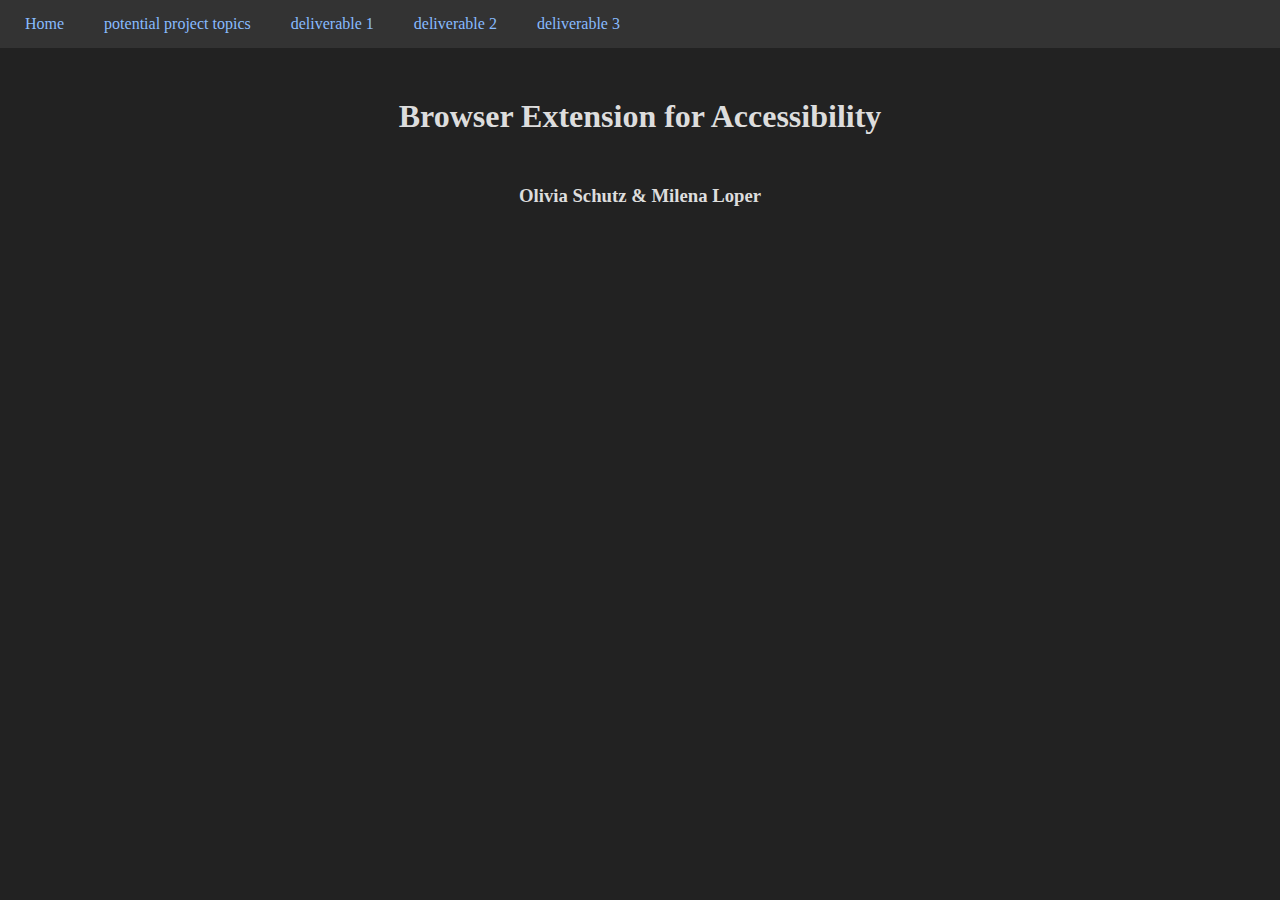
<file: index.html>
<!DOCTYPE html>
<html>
<head>
  <meta charset="UTF-8">
  <meta name="viewport" content="width=device-width, initial-scale=1.0">
  <meta http-equiv=“X-UA-Compatible” content=“ie=edge”>
  <title>HCI project</title>
  <style>
    h1, h3{
      text-align: center;
    }
  </style>
  <script>
    function show(id) {
      //shows element it is given
      document.getElementById(id).style.display = "block";
    }
    function hide(id) {
      //hides element it is given
      document.getElementById(id).style.display = "none";
    }
  </script>
  <link href="style.css" rel="stylesheet" type="text/css" media="all">
</head>
<body>
  <nav>
    <a href="index.html">Home</a>
    <a href="documents/Potential Project Topics - Group 1.pdf">potential project topics</a>
    <a href="deliverable_1.html">deliverable 1</a>
    <a href="deliverable_2.html">deliverable 2</a>
    <a href="deliverable_3.html">deliverable 3</a>
  </nav>
  <!-- <section><embed src="Potential Project Topics - Group 1.pdf" width="400px" height="550px" /></section> -->

  <h1> Browser Extension for Accessibility </h1>
  <h3> Olivia Schutz & Milena Loper </h3>
</body>
</html>
</file>
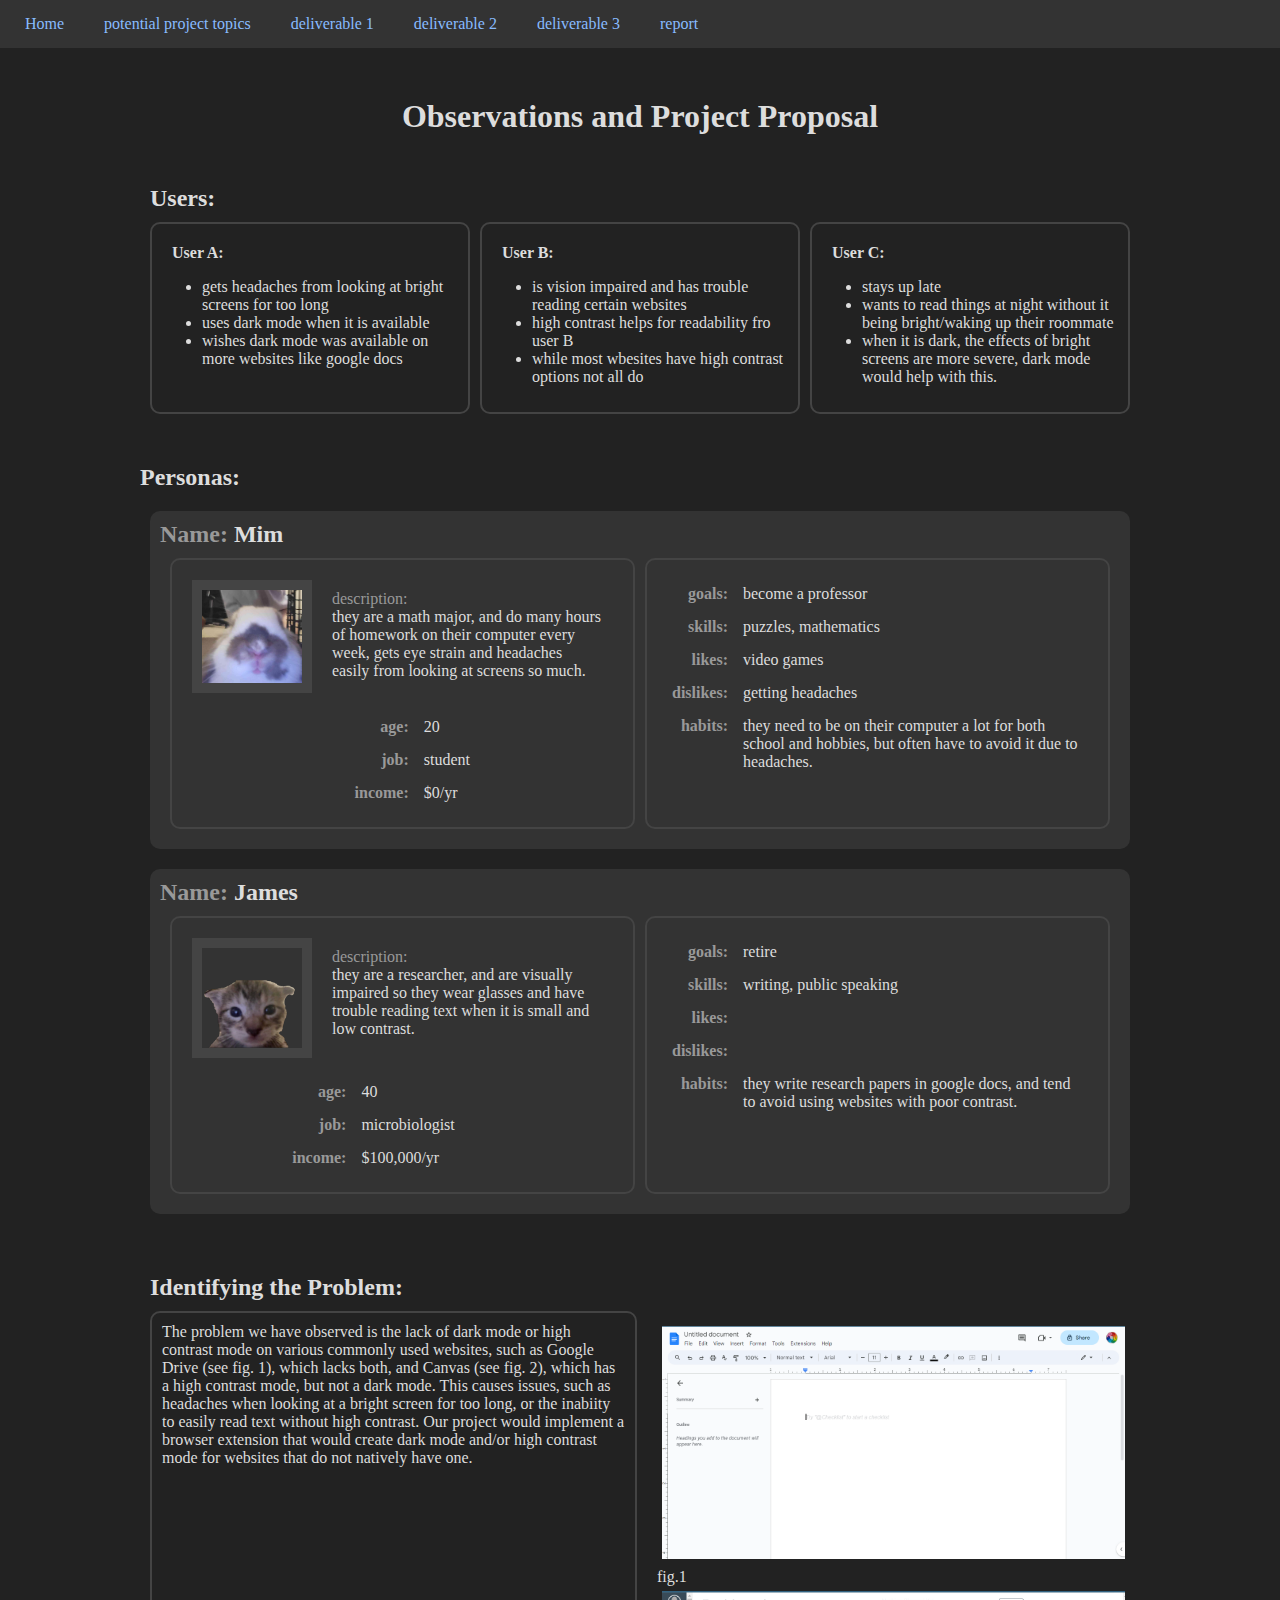
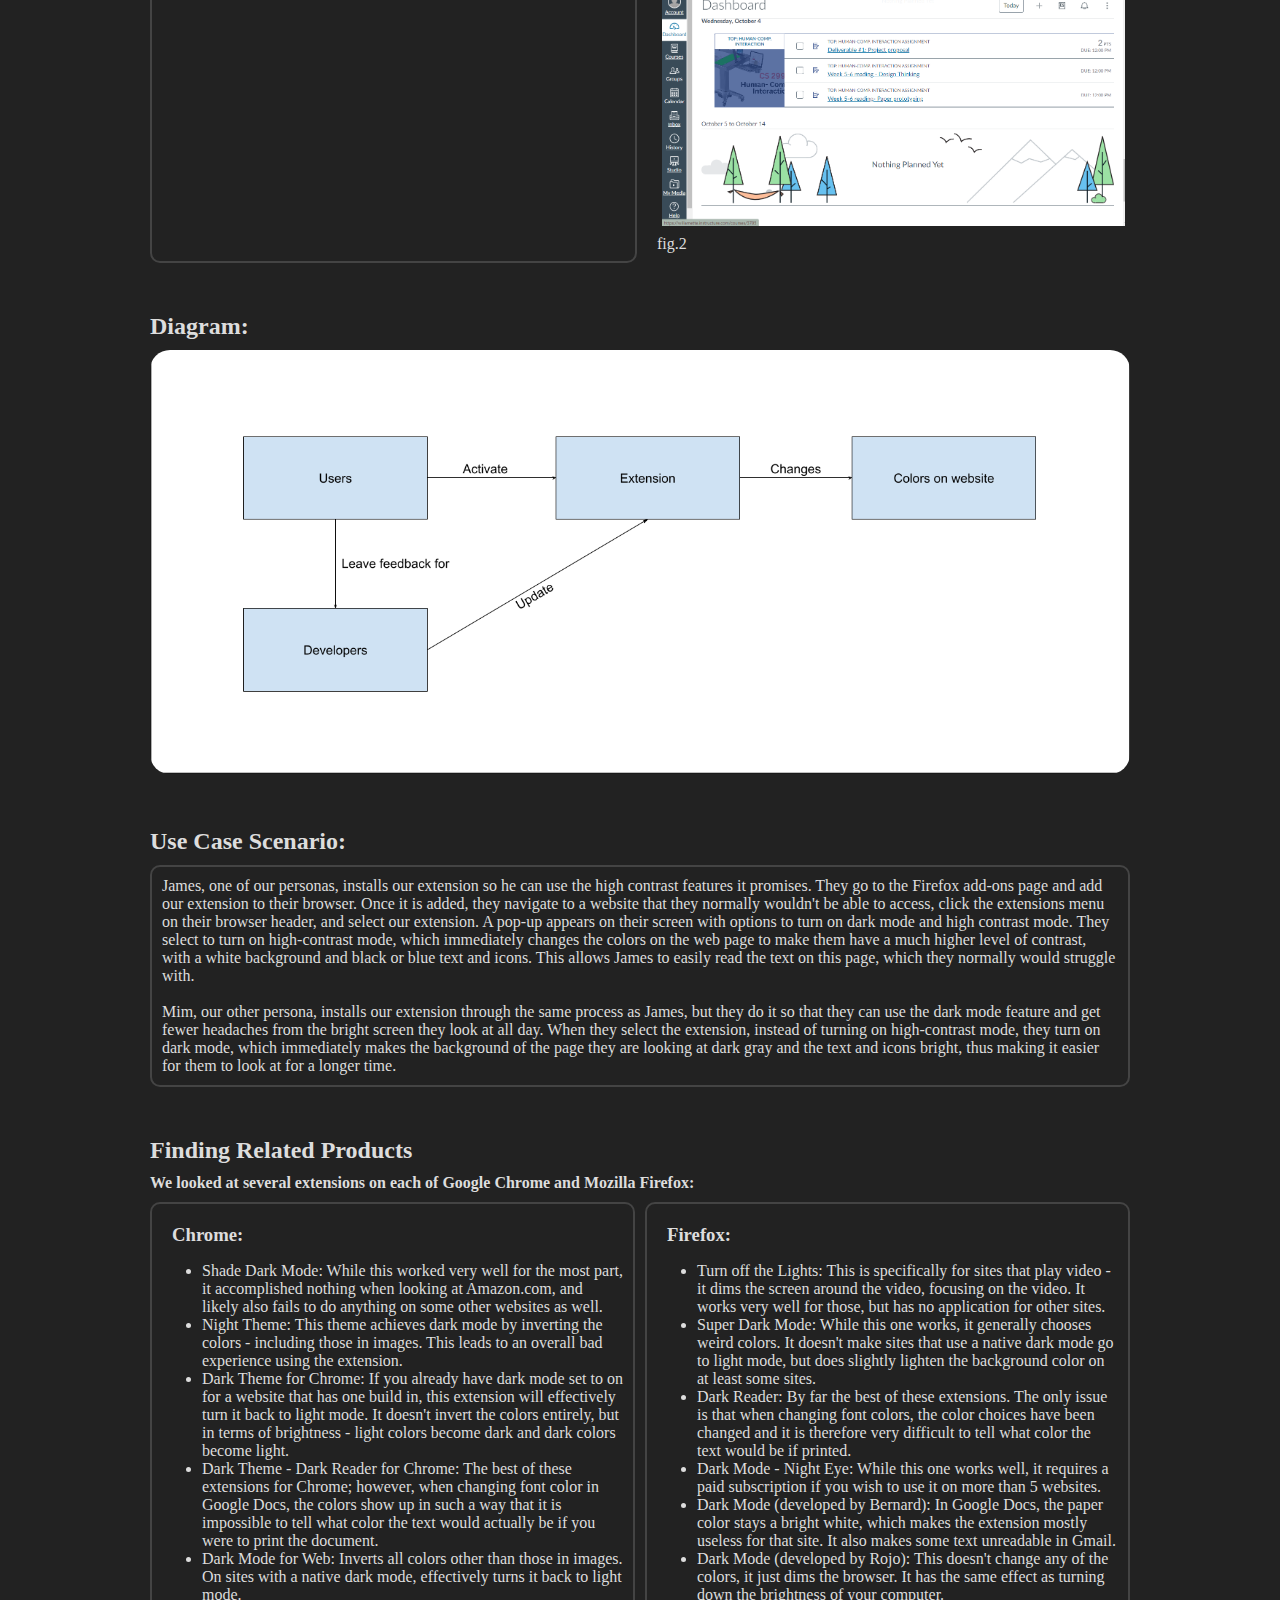
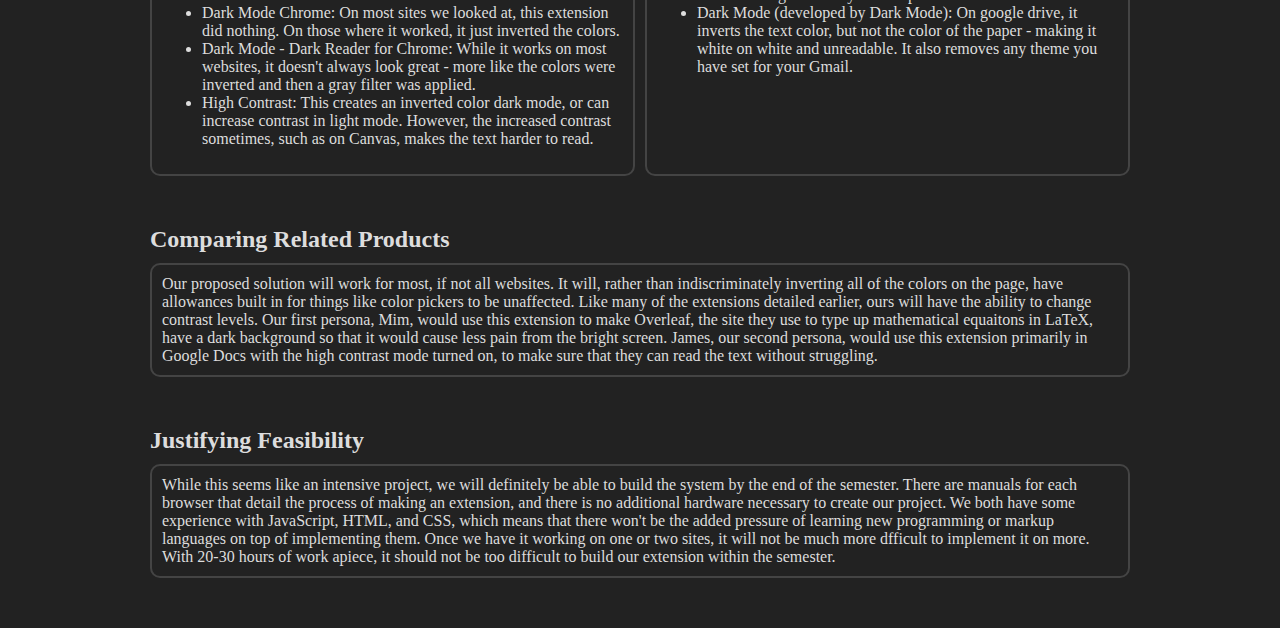
<file: deliverable_1.html>
<!DOCTYPE html>
<html>
<head>
  <meta charset="UTF-8">
  <meta name="viewport" content="width=device-width, initial-scale=1.0">
  <meta http-equiv=“X-UA-Compatible” content=“ie=edge”>
  <title>HCI project</title>
  <style>
      #Personas{
        display:flex;
        flex-direction:column;
      }#Personas h2{margin:0 0 10px 0;}
      .persona{
        background-color: var(--div);
        border-radius: 10px;
        margin:10px;
        padding:10px
      }
      .persona span{
        color:var(--txt2);
      }
      table{
        width:100%;
        border-spacing: 5px;
        padding:5px;
      }
      td{
        vertical-align: top;
        padding:5px;
      }
      td:first-child {
        font-weight: bold;
        text-align: right;
        color:var(--txt2);
      }
      td:last-child{
        background-color:var(--div2);
      }
      .portrait{
        border:10px solid var(--border);
        margin-left:auto;
        margin-right:auto;
        width:100px;
      }
      .figure{
        box-sizing: border-box;
        margin:5px;
        width:100%;
      }
  </style>
  <link href="style.css" rel="stylesheet" type="text/css" media="all">
  <script>
    function show(id) {
      //shows element it is given
      document.getElementById(id).style.display = "block";
    }
    function hide(id) {
      //hides element it is given
      document.getElementById(id).style.display = "none";
    }
  </script>
</head>
<body>
  <nav>
    <a href="index.html">Home</a>
    <a href="documents/Potential Project Topics - Group 1.pdf">potential project topics</a>
    <a href="deliverable_1.html">deliverable 1</a>
    <a href="deliverable_2.html">deliverable 2</a>
    <a href="deliverable_3.html">deliverable 3</a>
    <a href="report.html">report</a>
  </nav>
  <div id="container">
    <h1>Observations and Project Proposal</h1>
    <section id="users">
      <h2>Users:</h2>
      <div class="wrapper">
        <div>
          <h4>User A:</h4>
          <ul>
          <li>gets headaches from looking at bright screens for too long</li>
          <li>uses dark mode when it is available</li>
          <li>wishes dark mode was available on more websites like google docs</li>
          </ul>
        </div>
        <div>
          <h4>User B:</h4>
          <ul>
          <li>is vision impaired and has trouble reading certain websites</li>
          <li>high contrast helps for readability fro user B</li>
          <li>while most wbesites have high contrast options not all do</li>
          </ul>
        </div>
        <div>
          <h4>User C:</h4>
          <ul>
          <li>stays up late</li>
          <li>wants to read things at night without it being bright/waking up their roommate</li>
          <li>when it is dark, the effects of bright screens are more severe, dark mode would help with this.</li>
          </ul>
        </div>
      </div><!--wrapper-->
    </section>
    <section id="Personas">
      <h2>Personas:</h2>
      <div class="persona" id="p1">
        <h2><span>Name:</span> Mim</h2>
        <div class="wrapper">
          <div class="left">
            <div class="wrapper">
              <img class="portrait" src="images/buny.jpg">
              <div style="border:none">
                <p><span>description:</span></p>
                <p>
                  they are a math major, and do many hours of homework on their computer every week, gets eye strain and headaches easily from looking at screens so much.</td></tr>
                </p>
              </div>
            </div><!--wrapper-->
            <table>
              <tr><td>age:</td><td>20</td></tr>
              <tr><td>job:</td><td>student</td></tr>
              <tr><td>income:</td><td>$0/yr</td></tr>
            </table>
          </div><!--left-->
          <div class="right">
            <table>
              <tr><td>goals:</td><td>become a professor</td></tr>
              <tr><td>skills:</td><td>puzzles, mathematics</td></tr>
              <tr><td>likes:</td><td>video games</td></tr>
              <tr><td>dislikes:</td><td>getting headaches</td></tr>
              <tr><td>habits:</td><td>they need to be on their computer a lot for both school and hobbies, but often have to avoid it due to headaches.</td></tr>
            </table>
          </div>
        </div>
      </div><!--p1-->
      <div class="persona" id="p2">
        <h2><span>Name:</span> James</h2>
        <div class="wrapper">
          <div class="left">
            <div class="wrapper">
              <img class="portrait" src="images/kittys.png">
              <div style="border:none">
                <p><span>description:</span></p>
                <p>
                  they are a researcher, and are visually impaired so they wear glasses and have trouble reading text when it is small and low contrast.
                </p>
              </div>
            </div><!--wrapper-->
            <table>
              <tr><td>age:</td><td>40</td></tr>
              <tr><td>job:</td><td>microbiologist</td></tr>
              <tr><td>income:</td><td>$100,000/yr</td></tr>
            </table>
          </div><!--left-->
          <div class="right">
            <table>
              <tr><td>goals:</td><td>retire</td></tr>
              <tr><td>skills:</td><td>writing, public speaking</td></tr>
              <tr><td>likes:</td><td></td></tr>
              <tr><td>dislikes:</td><td></td></tr>
              <tr><td>habits:</td><td>they write research papers in google docs, and tend to avoid using websites with poor contrast.</td></tr>
            </table>
          </div><!--right-->
        </div><!--wrapper-->
      </div><!--p2-->
    </section><!--Personas-->
    <section id="problem">
      <h2>Identifying the Problem:</h2>
      <div class="wrapper">
        <div>
          The problem we have observed is the lack of dark mode or high contrast mode 
          on various commonly used websites, such as Google Drive (see fig. 1), which lacks 
          both, and Canvas (see fig. 2), which has a high contrast mode, but not a dark mode. 
          This causes issues, such as headaches when looking at a bright screen for too long, 
          or the inabiity to easily read text without high contrast. Our project would 
          implement a browser extension that would create dark mode and/or high contrast 
          mode for websites that do not natively have one. 
        </div>
        <div style="border:none;">
          <img class="figure" src="images/googledocs.png">
          <p>fig.1</p>
          <img class="figure" src="images/canvas.png">
          <p>fig.2</p>
        </div>
      </div><!--wrapper-->
    </section><!--problem-->
    <section id="diagram">
      <h2>Diagram:</h2>
      <div style="margin:10px">
        <img src="images/architecture.png" style="width:100%;border-radius:20px;">
      </div>
      
    </section><!--diagram-->
    <section id="scenario">
      <h2>Use Case Scenario:</h2>
      <div class="wrapper">
        <div>
        James, one of our personas, installs our extension so he can use the high contrast 
        features it promises. They go to the Firefox add-ons page and add our extension to 
        their browser. Once it is added, they navigate to a website that they normally 
        wouldn't be able to access, click the extensions menu on their browser header, and
        select our extension. A pop-up appears on their screen with options to turn on 
        dark mode and high contrast mode. They select to turn on high-contrast mode, which 
        immediately changes the colors on the web page to make them have a much higher level of 
        contrast, with a white background and black or blue text and icons. This allows James to 
        easily read the text on this page, which they normally would struggle with.
        <br><br>
        Mim, our other persona, installs our extension through the same process as James, but they
        do it so that they can use the dark mode feature and get fewer headaches from the bright
        screen they look at all day. When they select the extension, instead of turning on high-contrast
        mode, they turn on dark mode, which immediately makes the background of the page they are 
        looking at dark gray and the text and icons bright, thus making it easier for them to look
        at for a longer time. </div>
      </div><!--wrapper-->
    </section><!--scenario-->
    <section id="finding_products">
      <h2>Finding Related Products</h2>
      <h4> We looked at several extensions on each of Google Chrome and Mozilla Firefox: </h4>
      <div class="wrapper"> 
        <div>
          <h3>Chrome:</h3>
          <ul>
            <li>Shade Dark Mode: While this worked very well for the most part, it accomplished nothing 
              when looking at Amazon.com, and likely also fails to do anything on some other websites as well.</li>
            <li>Night Theme: This theme achieves dark mode by inverting the colors - including those in 
              images. This leads to an overall bad experience using the extension.</li>
            <li>Dark Theme for Chrome: If you already have dark mode set to on for a website that has one build 
              in, this extension will effectively turn it back to light mode. It doesn't invert the colors entirely, 
              but in terms of brightness - light colors become dark and dark colors become light.</li>
            <li>Dark Theme - Dark Reader for Chrome: The best of these extensions for Chrome; however, when 
              changing font color in Google Docs, the colors show up in such a way that it is impossible to 
              tell what color the text would actually be if you were to print the document.</li>
            <li>Dark Mode for Web: Inverts all colors other than those in images. On sites with a 
              native dark mode, effectively turns it back to light mode.</li>
            <li>Dark Mode Chrome: On most sites we looked at, this extension did nothing. On those where it worked, it 
              just inverted the colors.</li>
            <li>Dark Mode - Dark Reader for Chrome: While it works on most websites, it doesn't always look great - more 
              like the colors were inverted and then a gray filter was applied.</li>
            <li>High Contrast: This creates an inverted color dark mode, or can increase contrast in light mode. 
              However, the increased contrast sometimes, such as on Canvas, makes the text harder to read. </li>
          </ul>
        </div>
        <div>
          <h3>Firefox:</h3>
          <ul>
            <li>Turn off the Lights: This is specifically for sites that play video - it dims the screen around the video, 
              focusing on the video. It works very well for those, but has no application for other sites.</li>
            <li>Super Dark Mode: While this one works, it generally chooses weird colors. It doesn't make sites 
              that use a native dark mode go to light mode, but does slightly lighten the background color on at least some sites.</li>
            <li>Dark Reader: By far the best of these extensions. The only issue is that when changing font colors, the color choices 
              have been changed and it is therefore very difficult to tell what color the text would be if printed.</li>
            <li>Dark Mode - Night Eye: While this one works well, it requires a paid subscription if you wish to use it on more than 5 websites.</li>
            <li>Dark Mode (developed by Bernard): In Google Docs, the paper color stays a bright white, which makes the 
              extension mostly useless for that site. It also makes some text unreadable in Gmail.</li>
            <li>Dark Mode (developed by Rojo): This doesn't change any of the colors, it just dims the browser. It has the 
              same effect as turning down the brightness of your computer.</li>
            <li>Dark Mode (developed by Dark Mode): On google drive, it inverts the text color, but not the color of the paper - making it white 
              on white and unreadable. It also removes any theme you have set for your Gmail.</li>
          </ul>
        </div>
      </div><!--wrapper-->
    </section><!--finding_products-->
    <section id="comparing_products">
      <h2>Comparing Related Products</h2>
      <div class="wrapper">
        <div>
          Our proposed solution will work for most, if not all websites. It will, rather than indiscriminately inverting all 
          of the colors on the page, have allowances built in for things like color pickers to be unaffected. Like many of 
          the extensions detailed earlier, ours will have the ability to change contrast levels. Our first persona, Mim, 
          would use this extension to make Overleaf, the site they use to type up mathematical equaitons in LaTeX, have a 
          dark background so that it would cause less pain from the bright screen. James, our second persona, would use this 
          extension primarily in Google Docs with the high contrast mode turned on, to make sure that they can read the text 
          without struggling.
        </div>
      </div>
    </section><!--comparing_products-->
    <section id="feasability">
      <h2>Justifying Feasibility</h2>
      <div class="wrapper">
        <div>
          While this seems like an intensive project, we will definitely be able to build the system by the end of the 
          semester. There are manuals for each browser that detail the process of making an extension, and there is no 
          additional hardware necessary to create our project. We both have some experience with JavaScript, HTML, and CSS, 
          which means that there won't be the added pressure of learning new programming or markup languages on top of 
          implementing them. Once we have it working on one or two sites, it will not be much more dfficult to implement it 
          on more. With 20-30 hours of work apiece, it should not be too difficult to build our extension within the semester. 
        </div>
      </div>
    </section>
  </div><!--container-->
</body>
</html>
</file>
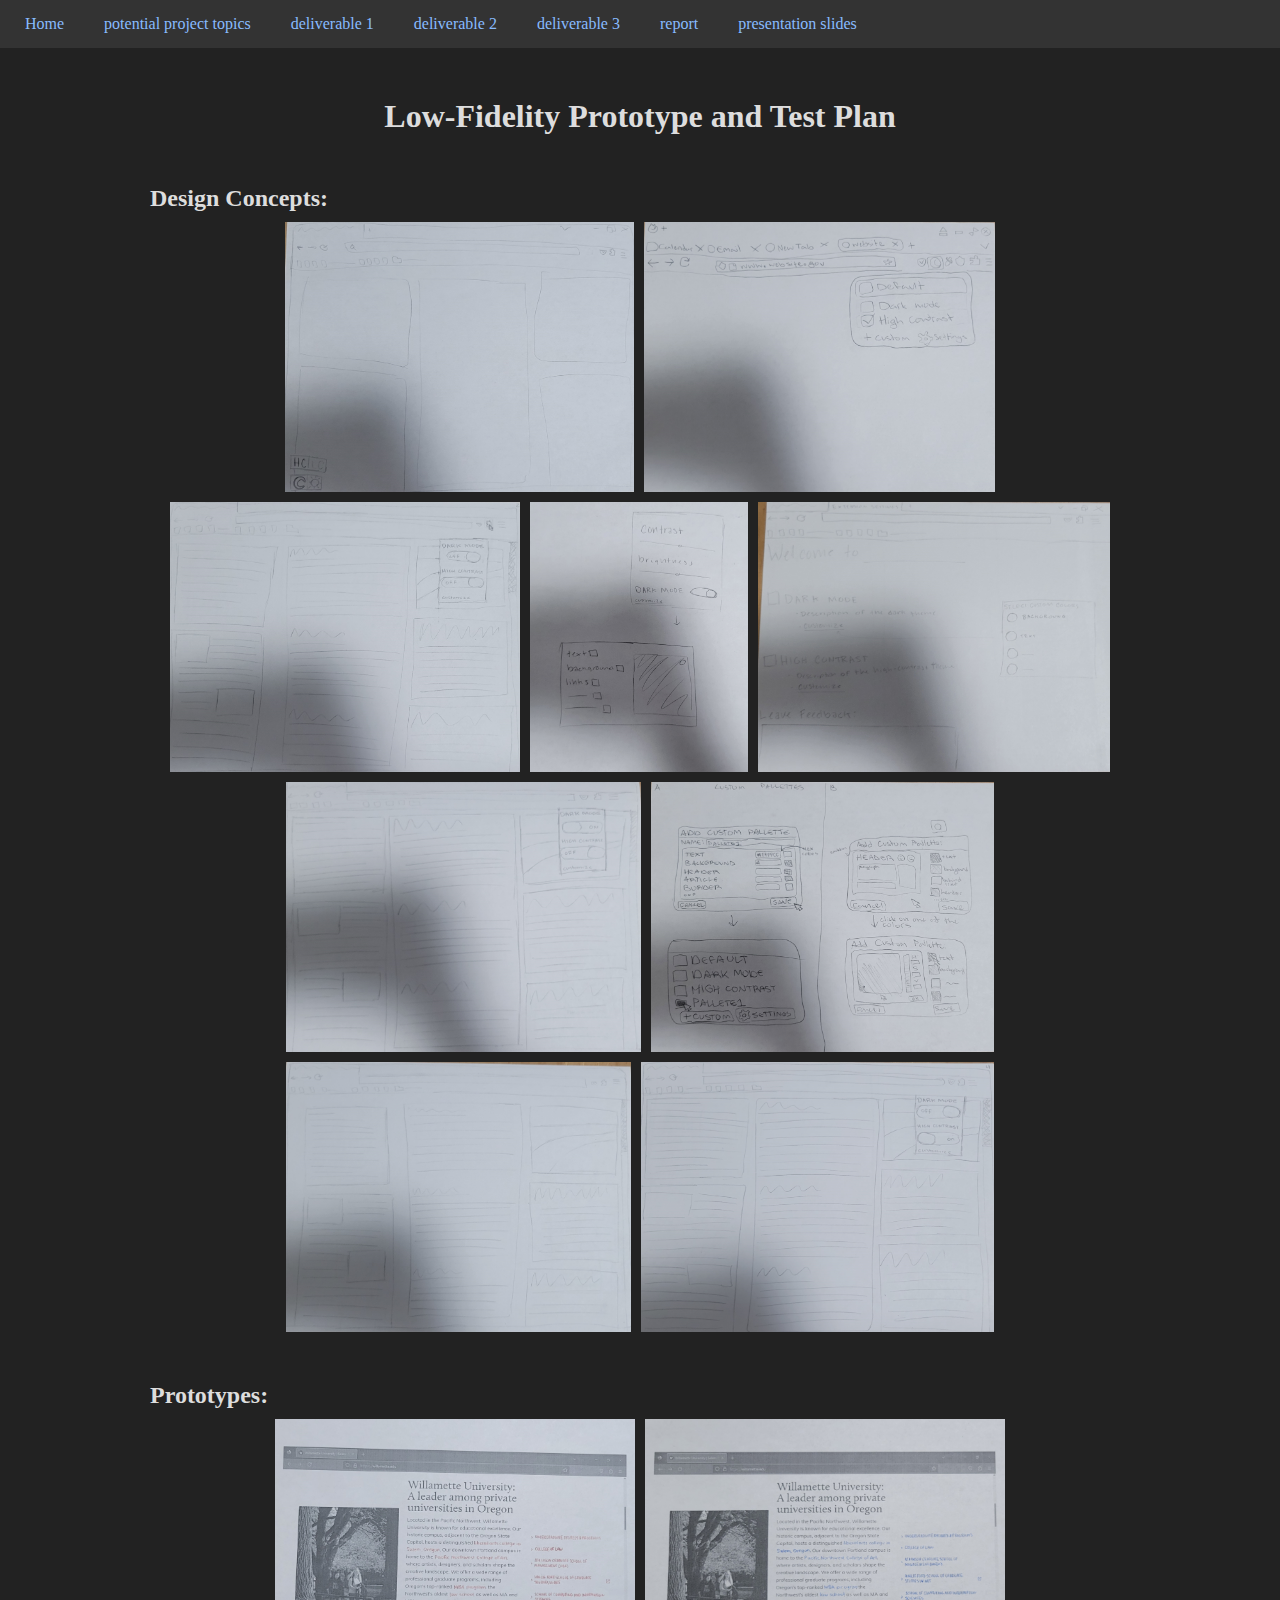
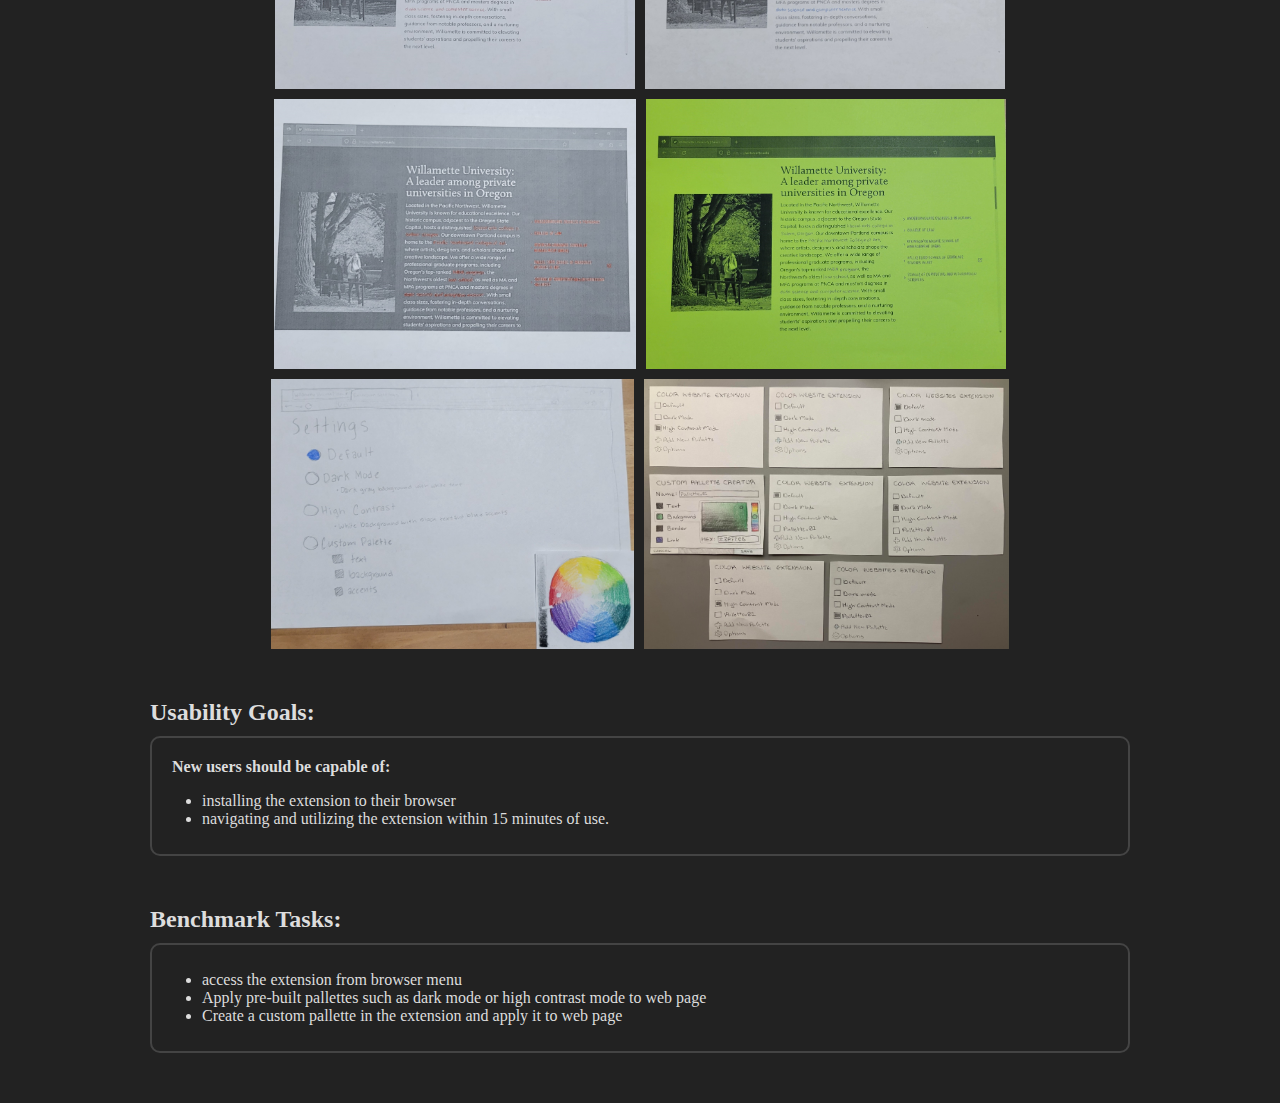
<file: deliverable_2.html>
<!DOCTYPE html>
<html>
<head>
  <meta charset="UTF-8">
  <meta name="viewport" content="width=device-width, initial-scale=1.0">
  <meta http-equiv=“X-UA-Compatible” content=“ie=edge”>
  <title>HCI project</title>
  <style>
    .img-wrapper{
      margin:10px;
      display:flex;
      flex-direction:row;
      flex-wrap:wrap;
      gap:10px;
      justify-content: center;
    }
    .img-wrapper>img{
      max-height:30vh;
      box-sizing: border-box;
    }
  </style>
  <link href="style.css" rel="stylesheet" type="text/css" media="all">
  <script>
    function show(id) {
      //shows element it is given
      document.getElementById(id).style.display = "block";
    }
    function hide(id) {
      //hides element it is given
      document.getElementById(id).style.display = "none";
    }
  </script>
</head>
<body>
  <nav>
    <a href="index.html">Home</a>
    <a href="documents/Potential Project Topics - Group 1.pdf">potential project topics</a>
    <a href="deliverable_1.html">deliverable 1</a>
    <a href="deliverable_2.html">deliverable 2</a>
    <a href="deliverable_3.html">deliverable 3</a>
    <a href="report.html">report</a>
    <a href="documents/hci group 1 slides.pdf">presentation slides</a>
  </nav>
  <div id="container">
    <h1>Low-Fidelity Prototype and Test Plan</h1>
    <section id="concepts">
      <h2>Design Concepts:</h2>
      <div class="img-wrapper">
        <img src="images/sketch1.png">
        <img src="images/sketch5.png">
        <img src="images/sketch8.png">
        <img src="images/sketch2.png">
        <img src="images/sketch6.png">
        <img src="images/sketch9.png">
        <img src="images/sketch3-4.png">
        <img src="images/sketch7.png">
        <img src="images/sketch10.png">
      </div>
    </section><!--concepts-->
    <section id="prototypes">
      <h2>Prototypes:</h2>
      <div class="img-wrapper">
        <img src="images/prototype_default.jpg">
        <img src="images/prototype_high_contrast.jpg">
        <img src="images/prototype_dark_mode.jpg">
        <img src="images/prototype_custom_palette.jpg">
        <img src="images/prototype_new_tab.jpg">
        <img src="images/prototype_popups.jpg">
      </div>
    </section><!--prototypes-->
    <section id="goals">
      <h2>Usability Goals:</h2>
      <div class="wrapper">
        <div>
          <h4>New users should be capable of:</h4>
          <ul>
            <li>
              installing the extension to their browser
            </li>
            <li>
              navigating and utilizing the extension within 15 minutes of use.
            </li>
          </ul>
        </div>
      </div><!--wrapper-->
    </section><!--goals-->
    <section id="tasks">
      <h2>Benchmark Tasks:</h2>
      <div class="wrapper">
        <div>
          <!-- <h4>Within 15-20 minutes of testing users should:</h4> -->
          <ul>
            <li>
              access the extension from browser menu
            </li>
            <li>
              Apply pre-built pallettes such as dark mode or high contrast mode to web page
            </li>
            <li>
              Create a custom pallette in the extension and apply it to web page
            </li>
          </ul>
        </div>
      </div><!--wrapper-->
    </section><!--tasks-->
  </div><!--container-->
</body> 
</html>
</file>
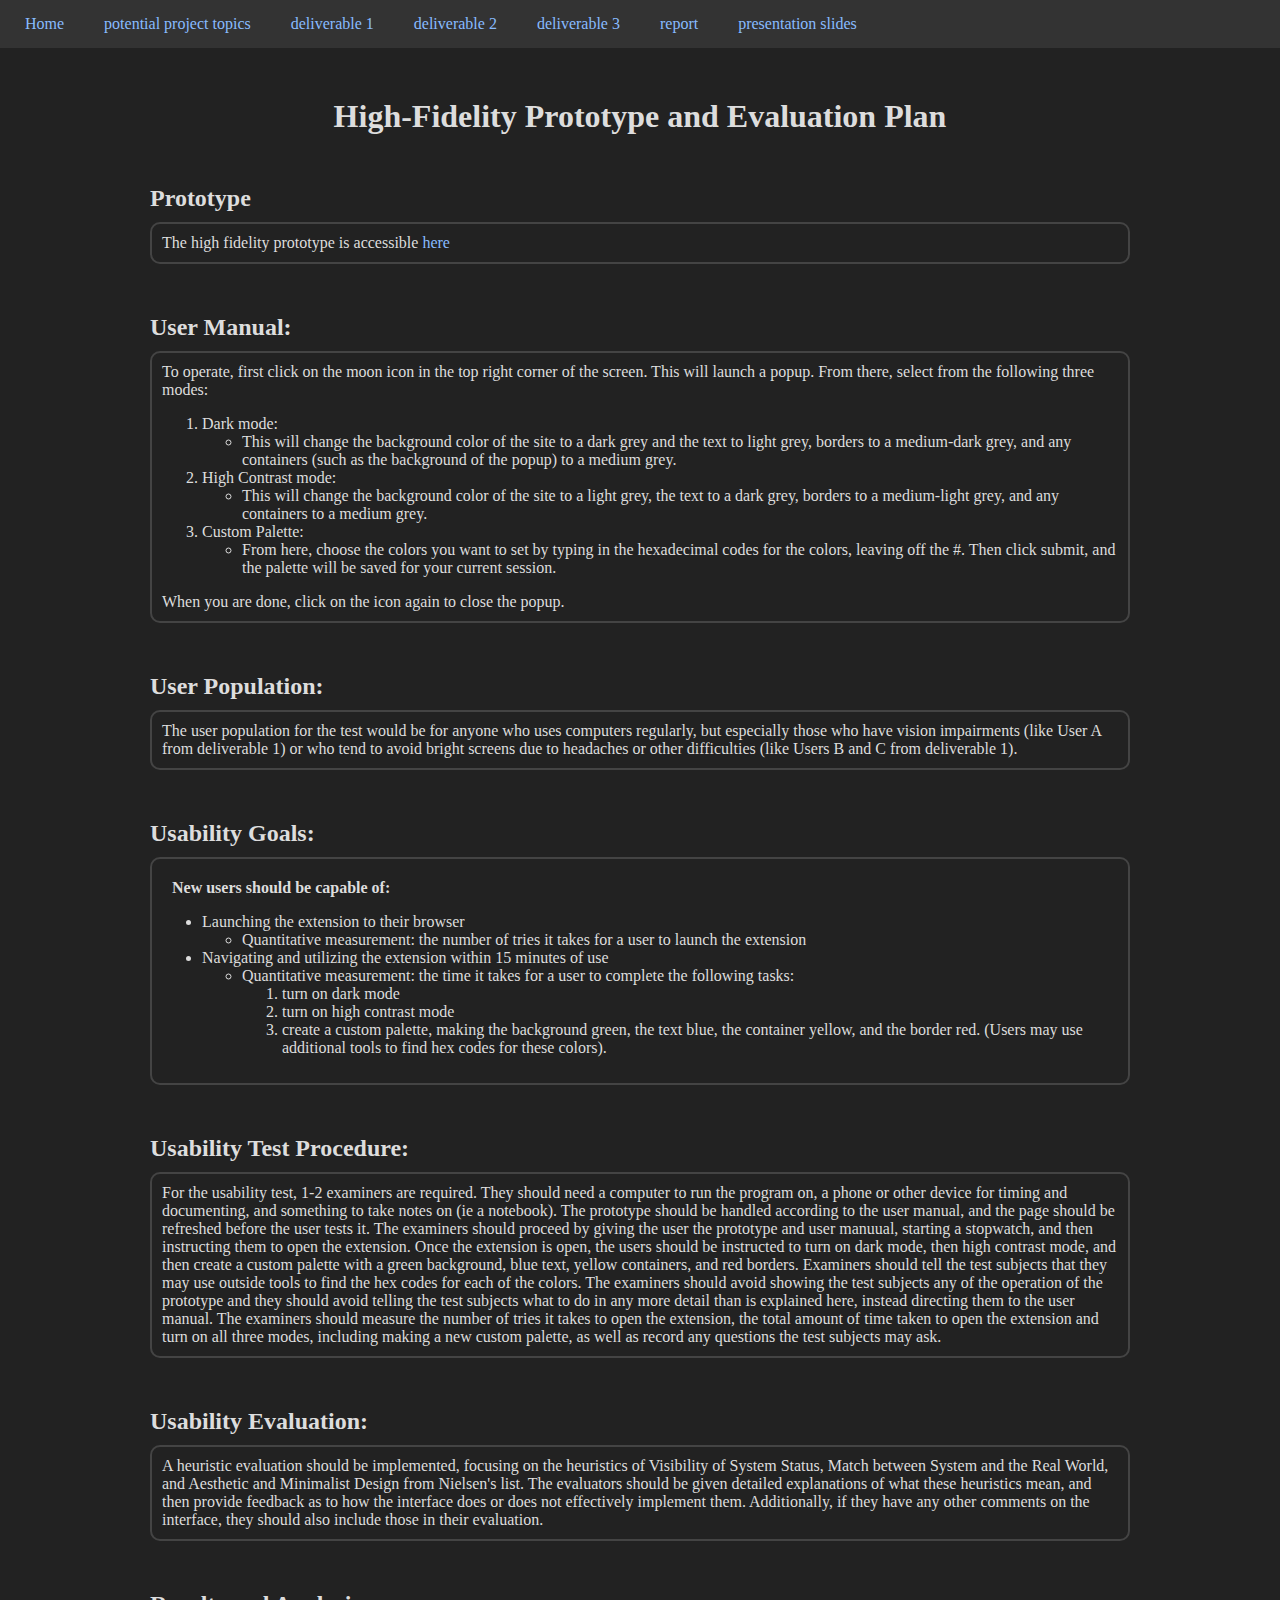
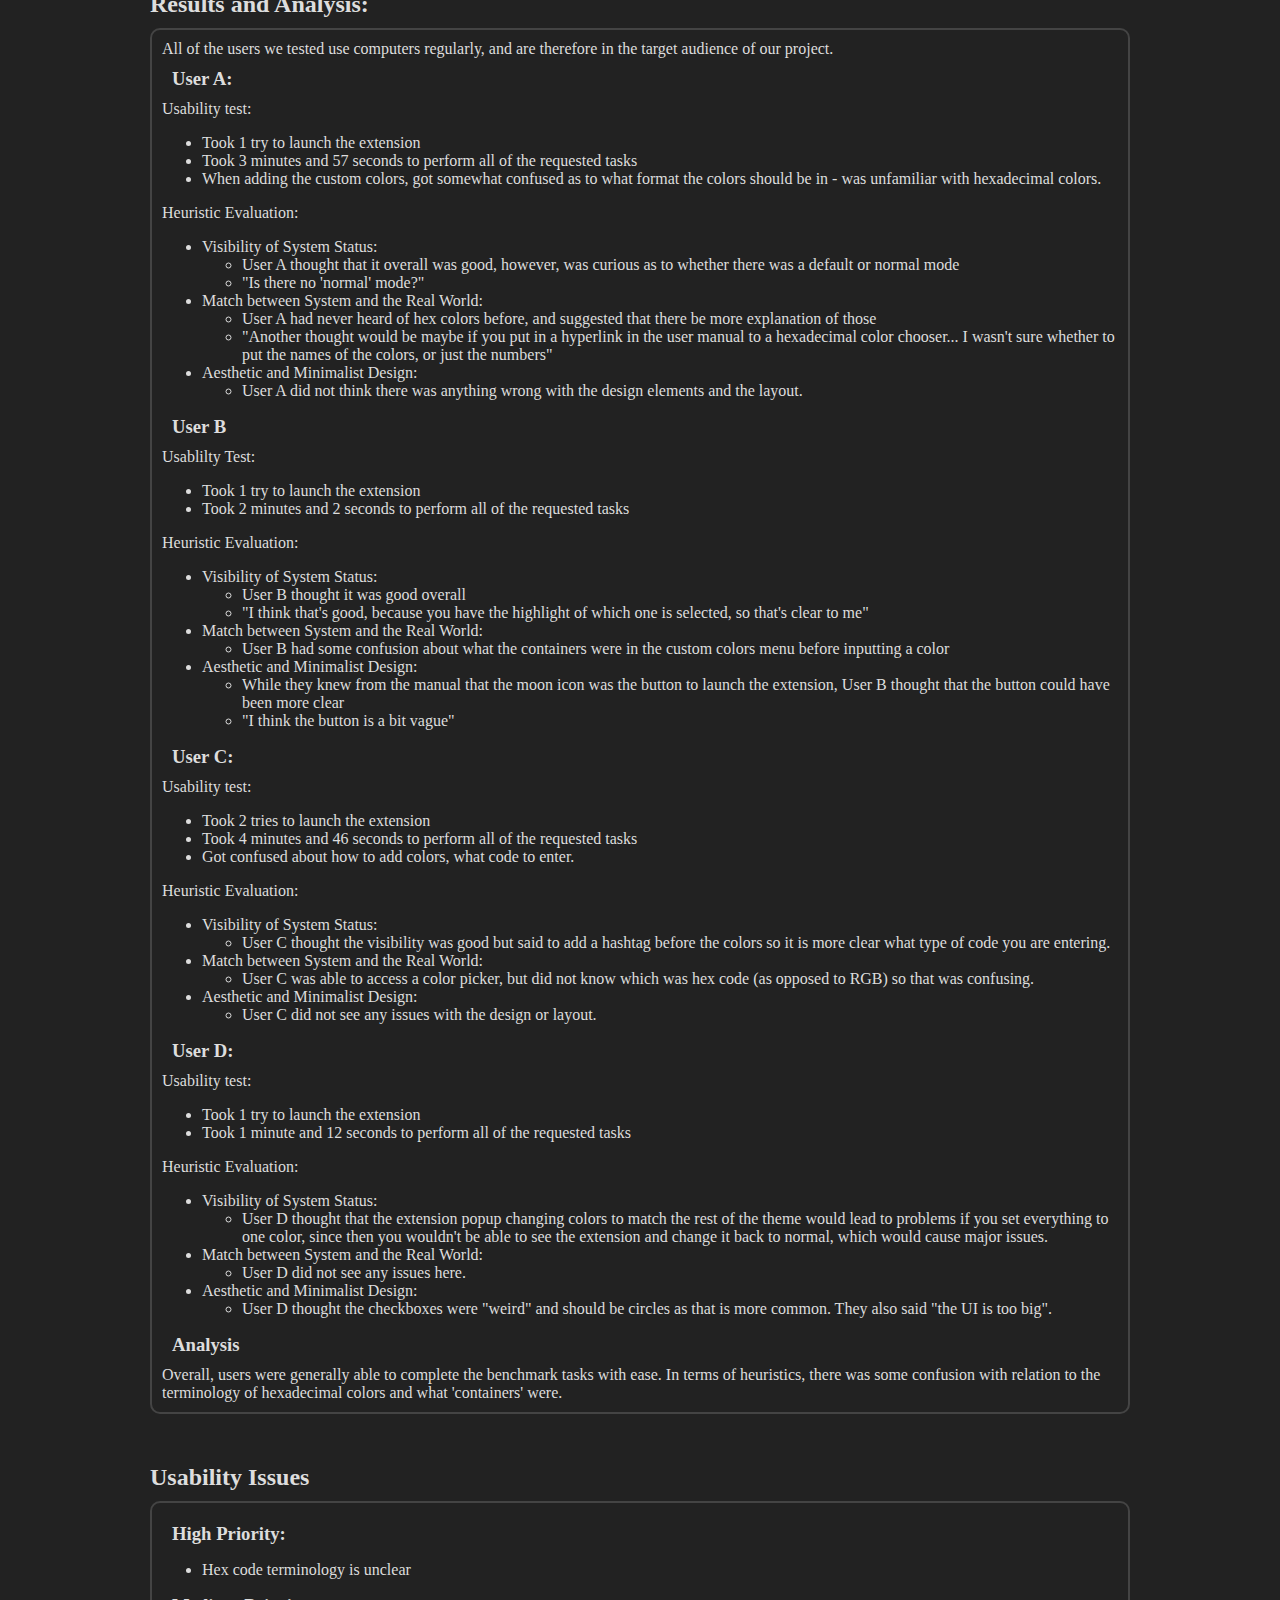
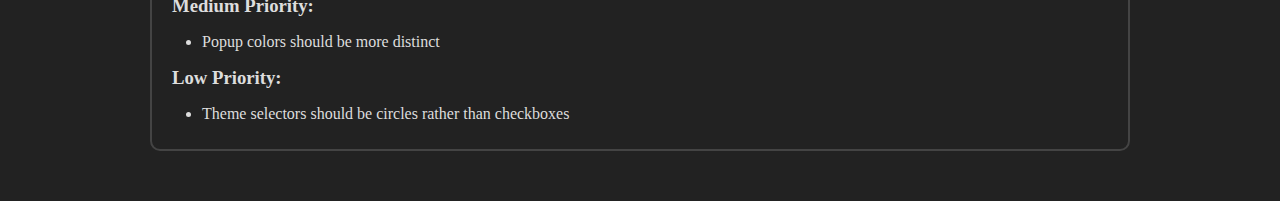
<file: deliverable_3.html>
<!DOCTYPE html>
<html>
<head>
  <meta charset="UTF-8">
  <meta name="viewport" content="width=device-width, initial-scale=1.0">
  <meta http-equiv=“X-UA-Compatible” content=“ie=edge”>
  <title>HCI project</title>
  <style>
    .img-wrapper{
      margin:10px;
      display:flex;
      flex-direction:row;
      flex-wrap:wrap;
      gap:10px;
      justify-content: center;
    }
    .img-wrapper>img{
      max-height:30vh;
      box-sizing: border-box;
    }
  </style>
  <link href="style.css" rel="stylesheet" type="text/css" media="all">
  <script>
    function show(id) {
      //shows element it is given
      document.getElementById(id).style.display = "block";
    }
    function hide(id) {
      //hides element it is given
      document.getElementById(id).style.display = "none";
    }
  </script>
</head>
<body>
  <nav>
    <a href="index.html">Home</a>
    <a href="documents/Potential Project Topics - Group 1.pdf">potential project topics</a>
    <a href="deliverable_1.html">deliverable 1</a>
    <a href="deliverable_2.html">deliverable 2</a>
    <a href="deliverable_3.html">deliverable 3</a>
    <a href="report.html">report</a>
    <a href="documents/hci group 1 slides.pdf">presentation slides</a>
  </nav>
  <div id="container">
    <h1>High-Fidelity Prototype and Evaluation Plan</h1>
    <section id="prototype">
      <h2>Prototype</h2>
      <div class="wrapper">
        <div>
      The high fidelity prototype is accessible <a href="https://thebiene.github.io/cs299_project/test.html" target="_blank">here</a>
        </div>
      </div>
    </section>
    <section id="manual">
      <h2>User Manual:</h2>
      <div class="wrapper">
        <div>
          To operate, first click on the moon icon in the top right corner of the screen. This will launch a popup. 
          From there, select from the following three modes: 
          <br>
          <ol>
            <li>
              Dark mode:
              <ul>
                <li> 
                  This will change the background color of the site to a dark grey and the text to light grey, 
                  borders to a medium-dark grey, and any containers (such as the background of the popup) to a medium grey. </li>
              </ul>
            </li>
            <li>
              High Contrast mode:
              <ul>
                <li> 
                  This will change the background color of the site to a light grey, the text to a dark grey, 
                  borders to a medium-light grey, and any containers to a medium grey.
              </ul>
            </li>
            <li>
              Custom Palette: 
              <ul>
                <li>
                  From here, choose the colors you want to set by typing in the hexadecimal codes for the colors, leaving 
                  off the #. Then click submit, and the palette will be saved for your current session.
                </li>
              </ul>
            </li>
          </ol>
          When you are done, click on the icon again to close the popup.
        </div>
      </div>
    </section><!--manual-->
    <section id="population">
      <h2>User Population:</h2>
      <div class="wrapper">
        <div>
          The user population for the test would be for anyone who uses computers regularly, but especially 
          those who have vision impairments (like User A from deliverable 1) or who tend to avoid bright 
          screens due to headaches or other difficulties (like Users B and C from deliverable 1).
        </div>
      </div>
    </section><!--population-->
    <section id="goals">
      <h2>Usability Goals:</h2>
      <div class="wrapper">
        <div>
          <h4>New users should be capable of:</h4>
          <ul>
            <li>
              Launching the extension to their browser
              <ul>
                <li> Quantitative measurement: the number of tries it takes for a user to launch the extension </li>
              </ul>
            </li>
            <li>
              Navigating and utilizing the extension within 15 minutes of use
              <ul>
                <li> Quantitative measurement: the time it takes for a user to complete the following tasks: 
                  <ol>
                    <li>turn on dark mode</li>
                    <li> turn on high contrast mode </li>
                    <li>create a custom palette, making the background green, the text blue, the container yellow, 
                      and the border red. (Users may use additional tools to find hex codes for these colors).</li>
                  </ol>
                </li>
              </ul>
            </li>
          </ul>
        </div>
      </div><!--wrapper-->
    </section><!--goals-->
    <section id="procedure">
      <h2>Usability Test Procedure:</h2>
      <div class="wrapper">
        <div>
          For the usability test, 1-2 examiners are required. They should need a computer to run the program on, a phone or 
          other device for timing and documenting, and something to take notes on (ie a notebook). The prototype should be 
          handled according to the user manual, and the page should be refreshed before the user tests it. The examiners 
          should proceed by giving the user the prototype and user manuual, starting a stopwatch, and then instructing them 
          to open the extension. Once the extension is open, the users should be instructed to turn on dark mode, then high 
          contrast mode, and then create a custom palette with a green background, blue text, yellow containers, and red 
          borders. Examiners should tell the test subjects that they may use outside tools to find the hex codes for each 
          of the colors. The examiners should avoid showing the test subjects any of the operation of the prototype and 
          they should avoid telling the test subjects what to do in any more detail than is explained here, instead directing 
          them to the user manual. The examiners should measure the number of tries it takes to open the extension, the total 
          amount of time taken to open the extension and turn on all three modes, including making a new custom palette, as 
          well as record any questions the test subjects may ask.
        </div>
      </div><!--wrapper-->
    </section><!--procedure-->
    <section id="evaluation">
      <h2>Usability Evaluation:</h2>
      <div class="wrapper">
        <div>
          A heuristic evaluation should be implemented, focusing on the heuristics of Visibility of System Status, 
          Match between System and the Real World, and Aesthetic and Minimalist Design from Nielsen's list. 
          The evaluators should be given detailed explanations of what these heuristics mean, and then provide feedback 
          as to how the interface does or does not effectively implement them. Additionally, if they have any other 
          comments on the interface, they should also include those in their evaluation.
        </div>
      </div><!--wrapper-->
    </section><!--evaluation-->
    <section id="results">
      <h2>Results and Analysis:</h2>
      <div class="wrapper">
        <div>
          All of the users we tested use computers regularly, and are therefore in the target audience of our project.
          <h3>User A:</h3>
          Usability test: 
          <ul>
            <li>Took 1 try to launch the extension</li>
            <li>Took 3 minutes and 57 seconds to perform all of the requested tasks</li>
            <li>When adding the custom colors, got somewhat confused as to what format the colors should be in - was unfamiliar with hexadecimal colors.</li>
          </ul>
          Heuristic Evaluation:
          <ul>
            <li>
              Visibility of System Status:
              <ul>
                <li>User A thought that it overall was good, however, was curious as to whether there was a default or normal mode</li>
                <li>"Is there no 'normal' mode?"</li>
              </ul>
            </li>
            <li>
              Match between System and the Real World:
              <ul>
                <li>User A had never heard of hex colors before, and suggested that there be more explanation of those</li>
                <li>"Another thought would be maybe if you put in a hyperlink in the user manual to a hexadecimal color chooser... I wasn't sure 
                  whether to put the names of the colors, or just the numbers"</li>
              </ul>
            </li>
            <li>
              Aesthetic and Minimalist Design:
              <ul>
                <li>User A did not think there was anything wrong with the design elements and the layout.</li>
              </ul>
            </li>
          </ul>

          <h3> User B</h3>
          Usablilty Test:
          <ul>
            <li>Took 1 try to launch the extension</li>
            <li>Took 2 minutes and 2 seconds to perform all of the requested tasks</li>
          </ul>
          Heuristic Evaluation: 
          <ul>
            <li>
              Visibility of System Status:
              <ul>
                <li>User B thought it was good overall</li>
                <li>"I think that's good, because you have the highlight of which one is selected, so that's clear to me"</li>
              </ul>
            </li>
            <li>
              Match between System and the Real World:
              <ul>
                <li>User B had some confusion about what the containers were in the custom colors menu before inputting a color</li>
              </ul>
            </li>
            <li>
              Aesthetic and Minimalist Design:
              <ul>
                <li>While they knew from the manual that the moon icon was the button to launch the extension, User B thought that the button could have been more clear</li>
                <li>"I think the button is a bit vague"</li>
              </ul>
            </li>
          </ul>

          <h3>User C:</h3>
          Usability test: 
          <ul>
            <li>Took 2 tries to launch the extension</li>
            <li>Took 4 minutes and 46 seconds to perform all of the requested tasks</li>
            <li>Got confused about how to add colors, what code to enter.</li>
          </ul>
          Heuristic Evaluation:
          <ul>
            <li>
              Visibility of System Status:
              <ul>
                <li>User C thought the visibility was good but said to add a hashtag before the colors so it is more clear what type of code you are entering.</li>
              </ul>
            </li>
            <li>
              Match between System and the Real World:
              <ul>
                <li>User C was able to access a color picker, but did not know which was hex code (as opposed to RGB) so that was confusing.</li>
              </ul>
            </li>
            <li>
              Aesthetic and Minimalist Design:
              <ul>
                <li>User C did not see any issues with the design or layout.</li>
              </ul>
            </li>
          </ul>

          <h3>User D:</h3>
          Usability test: 
          <ul>
            <li>Took 1 try to launch the extension</li>
            <li>Took 1 minute and 12 seconds to perform all of the requested tasks</li>
          </ul>
          Heuristic Evaluation:
          <ul>
            <li>
              Visibility of System Status:
              <ul>
                <li>User D thought that the extension popup changing colors to match the rest of the theme would lead to problems if you set everything to one color, since then you wouldn't be able to see the extension and change it back to normal, which would cause major issues.</li>
              </ul>
            </li>
            <li>
              Match between System and the Real World:
              <ul>
                <li>User D did not see any issues here.</li>
              </ul>
            </li>
            <li>
              Aesthetic and Minimalist Design:
              <ul>
                <li>User D thought the checkboxes were "weird" and should be circles as that is more common. They also said "the UI is too big". </li>
              </ul>
            </li>
          </ul>
          <h3>Analysis</h3>
          Overall, users were generally able to complete the benchmark tasks with ease. In terms of heuristics, there was some confusion with relation to the terminology of 
          hexadecimal colors and what 'containers' were. <br>
        </div>
      </div>
    </section><!--results-->
    <section id='Issues'>
      <h2>Usability Issues</h2>
      <div class="wrapper">
        <div>
          <h3>High Priority: </h3>
          <ul>
            <li>Hex code terminology is unclear</li>
          </ul>
          <h3>Medium Priority: </h3>
          <ul>
            <li>Popup colors should be more distinct</li>
          </ul>
          <h3> Low Priority: </h3>
          <ul>
            <li>Theme selectors should be circles rather than checkboxes</li>
          </ul>
        </div>
      </div>
    </section><!--issues-->
  </div><!--container-->
</body> 
</html>
</file>
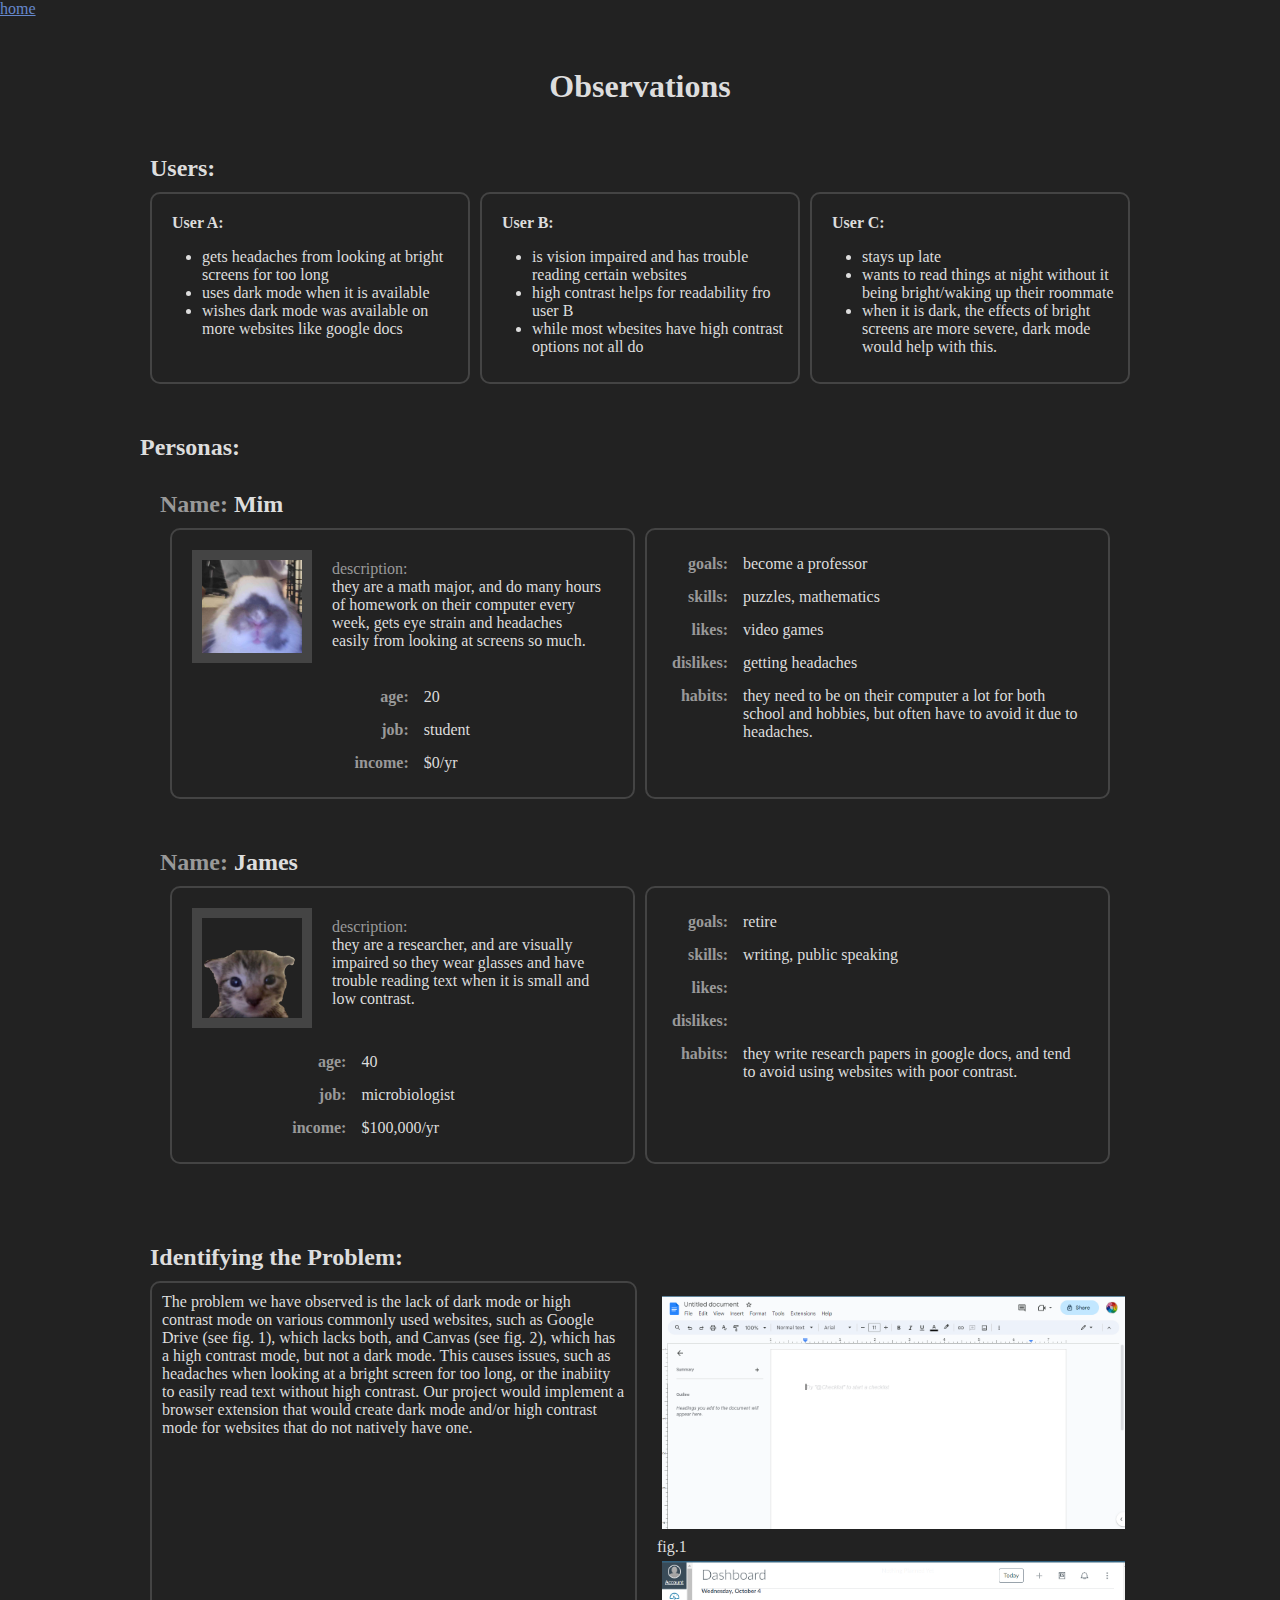
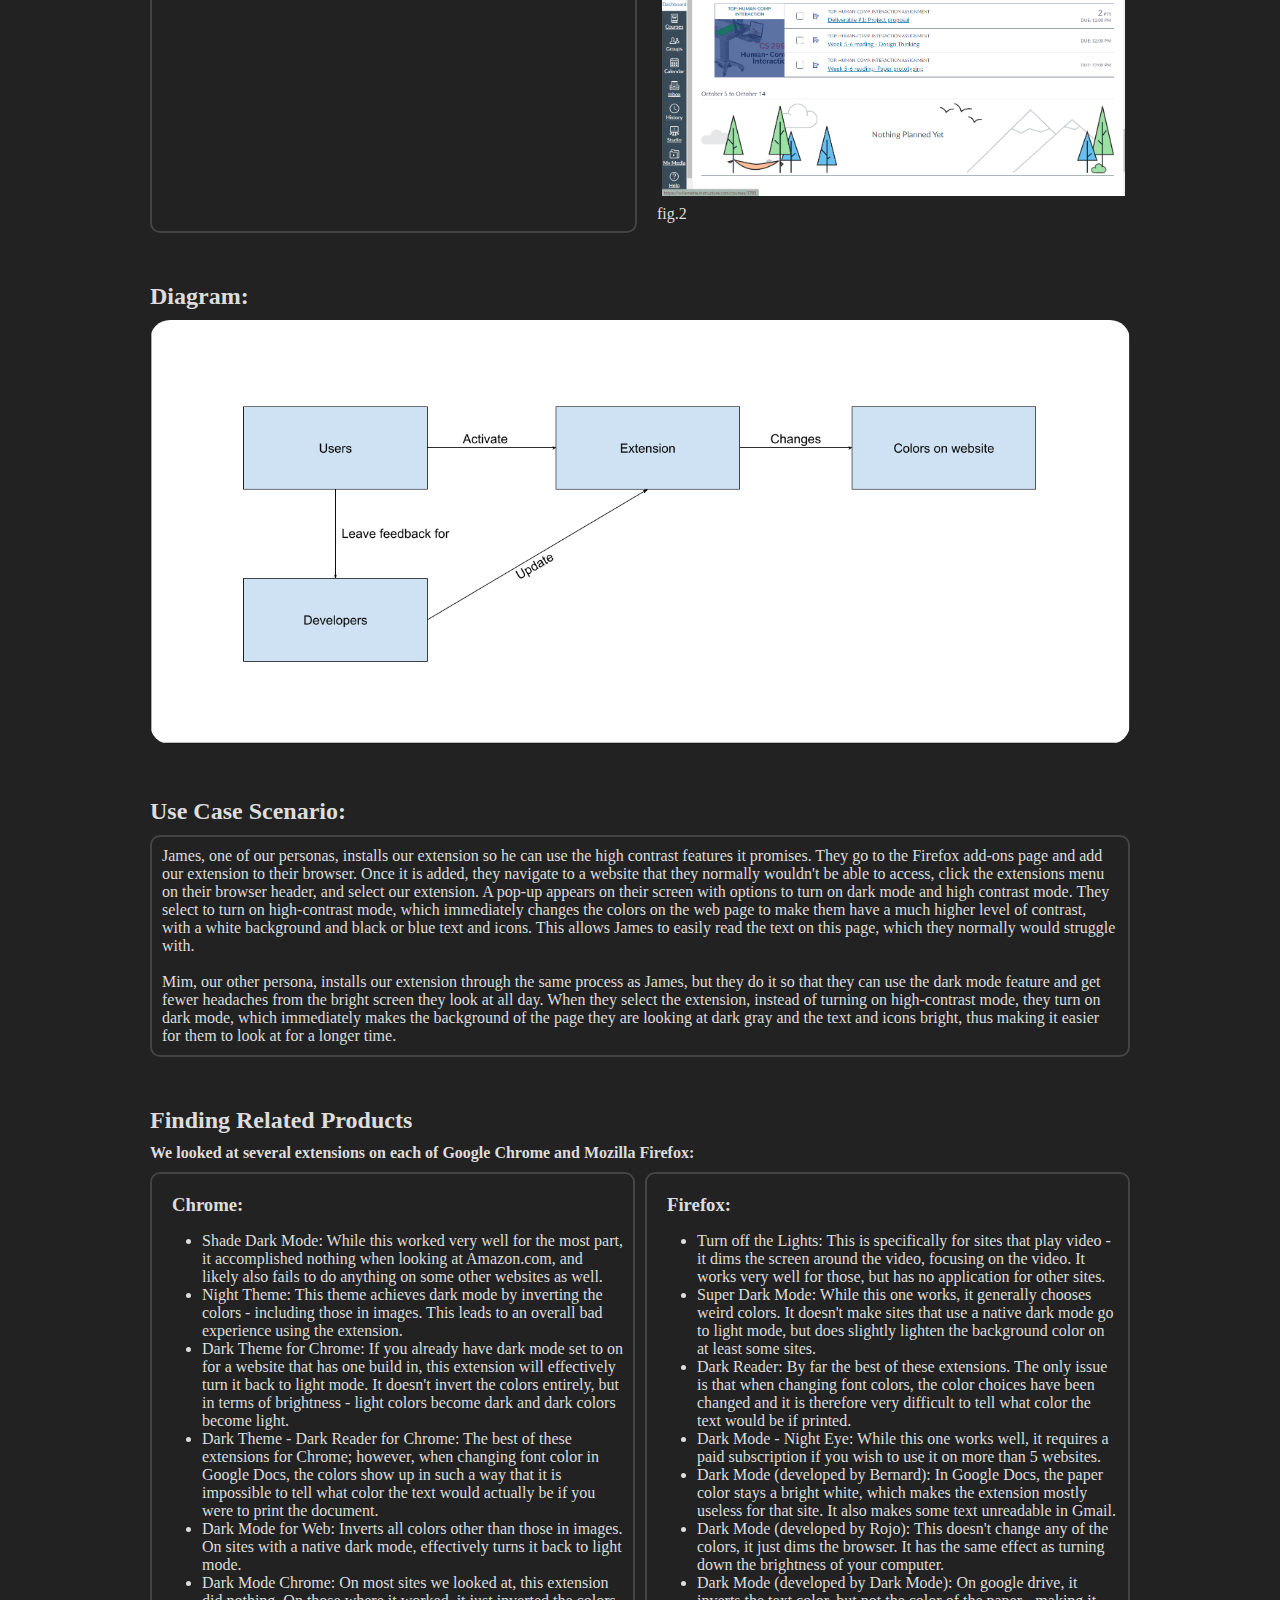
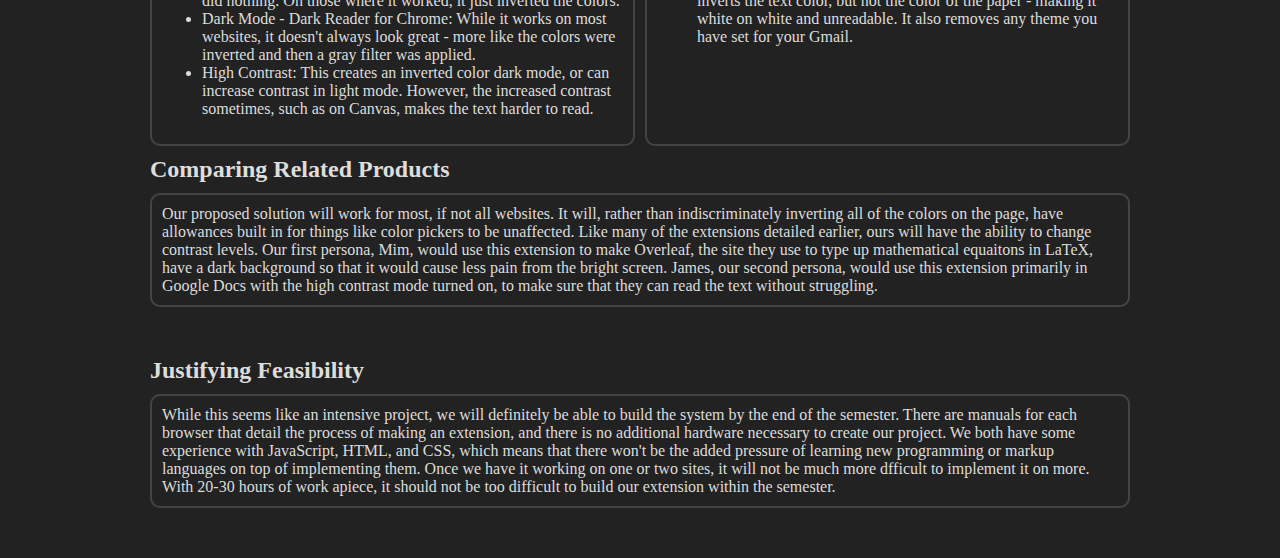
<file: observations.html>
<!DOCTYPE html>
<html>
<head>
  <meta charset="UTF-8">
  <meta name="viewport" content="width=device-width, initial-scale=1.0">
  <meta http-equiv=“X-UA-Compatible” content=“ie=edge”>
  <title>HCI project proposal</title>
  <style>
      #Personas{
        display:flex;
        flex-direction:column;
      }#Personas h2{margin:0 0 10px 0;}
      .persona{
        background-color: var(--div1);
        border-radius: 10px;
        margin:10px;
        padding:10px
      }
      .persona span{
        color:var(--txt2);
      }
      table{
        width:100%;
        border-spacing: 5px;
        padding:5px;
      }
      td{
        vertical-align: top;
        padding:5px;
      }
      td:first-child {
        font-weight: bold;
        text-align: right;
        color:var(--txt2);
      }
      td:last-child{
        background-color:var(--div2);
      }
      .portrait{
        border:10px solid var(--border);
        margin-left:auto;
        margin-right:auto;
        width:100px;
      }
      .figure{
        box-sizing: border-box;
        margin:5px;
        width:100%;
      }
  </style>
  <link href="style.css" rel="stylesheet" type="text/css" media="all">
  <script>
    function show(id) {
      //shows element it is given
      document.getElementById(id).style.display = "block";
    }
    function hide(id) {
      //hides element it is given
      document.getElementById(id).style.display = "none";
    }
  </script>
</head>
<body>
  <header><a href="index.html">home</a></header>
  <div id="container">
    <h1>Observations</h1>
    <section id="users">
      <h2>Users:</h2>
      <div class="wrapper">
        <div>
          <h4>User A:</h4>
          <ul>
          <li>gets headaches from looking at bright screens for too long</li>
          <li>uses dark mode when it is available</li>
          <li>wishes dark mode was available on more websites like google docs</li>
          </ul>
        </div>
        <div>
          <h4>User B:</h4>
          <ul>
          <li>is vision impaired and has trouble reading certain websites</li>
          <li>high contrast helps for readability fro user B</li>
          <li>while most wbesites have high contrast options not all do</li>
          </ul>
        </div>
        <div>
          <h4>User C:</h4>
          <ul>
          <li>stays up late</li>
          <li>wants to read things at night without it being bright/waking up their roommate</li>
          <li>when it is dark, the effects of bright screens are more severe, dark mode would help with this.</li>
          </ul>
        </div>
      </div><!--wrapper-->
    </section>
    <section id="Personas">
      <h2>Personas:</h2>
      <div class="persona" id="p1">
        <h2><span>Name:</span> Mim</h2>
        <div class="wrapper">
          <div class="left">
            <div class="wrapper">
              <img class="portrait" src="images/buny.jpg">
              <div style="border:none">
                <p><span>description:</span></p>
                <p>
                  they are a math major, and do many hours of homework on their computer every week, gets eye strain and headaches easily from looking at screens so much.</td></tr>
                </p>
              </div>
            </div><!--wrapper-->
            <table>
              <tr><td>age:</td><td>20</td></tr>
              <tr><td>job:</td><td>student</td></tr>
              <tr><td>income:</td><td>$0/yr</td></tr>
            </table>
          </div><!--left-->
          <div class="right">
            <table>
              <tr><td>goals:</td><td>become a professor</td></tr>
              <tr><td>skills:</td><td>puzzles, mathematics</td></tr>
              <tr><td>likes:</td><td>video games</td></tr>
              <tr><td>dislikes:</td><td>getting headaches</td></tr>
              <tr><td>habits:</td><td>they need to be on their computer a lot for both school and hobbies, but often have to avoid it due to headaches.</td></tr>
            </table>
          </div>
        </div>
      </div><!--p1-->
      <div class="persona" id="p2">
        <h2><span>Name:</span> James</h2>
        <div class="wrapper">
          <div class="left">
            <div class="wrapper">
              <img class="portrait" src="images/kittys.png">
              <div style="border:none">
                <p><span>description:</span></p>
                <p>
                  they are a researcher, and are visually impaired so they wear glasses and have trouble reading text when it is small and low contrast.
                </p>
              </div>
            </div><!--wrapper-->
            <table>
              <tr><td>age:</td><td>40</td></tr>
              <tr><td>job:</td><td>microbiologist</td></tr>
              <tr><td>income:</td><td>$100,000/yr</td></tr>
            </table>
          </div><!--left-->
          <div class="right">
            <table>
              <tr><td>goals:</td><td>retire</td></tr>
              <tr><td>skills:</td><td>writing, public speaking</td></tr>
              <tr><td>likes:</td><td></td></tr>
              <tr><td>dislikes:</td><td></td></tr>
              <tr><td>habits:</td><td>they write research papers in google docs, and tend to avoid using websites with poor contrast.</td></tr>
            </table>
          </div><!--right-->
        </div><!--wrapper-->
      </div><!--p2-->
    </section><!--Personas-->
    <section id="problem">
      <h2>Identifying the Problem:</h2>
      <div class="wrapper">
        <div>
          The problem we have observed is the lack of dark mode or high contrast mode 
          on various commonly used websites, such as Google Drive (see fig. 1), which lacks 
          both, and Canvas (see fig. 2), which has a high contrast mode, but not a dark mode. 
          This causes issues, such as headaches when looking at a bright screen for too long, 
          or the inabiity to easily read text without high contrast. Our project would 
          implement a browser extension that would create dark mode and/or high contrast 
          mode for websites that do not natively have one. 
        </div>
        <div style="border:none;">
          <img class="figure" src="images/googledocs.png">
          <p>fig.1</p>
          <img class="figure" src="images/canvas.png">
          <p>fig.2</p>
        </div>
      </div><!--wrapper-->
    </section><!--problem-->
    <section id="diagram">
      <h2>Diagram:</h2>
      <div style="margin:10px">
        <img src="images/architecture.png" style="width:100%;border-radius:20px;">
      </div>
      
    </section><!--diagram-->
    <section id="scenario">
      <h2>Use Case Scenario:</h2>
      <div class="wrapper">
        <div>
        James, one of our personas, installs our extension so he can use the high contrast 
        features it promises. They go to the Firefox add-ons page and add our extension to 
        their browser. Once it is added, they navigate to a website that they normally 
        wouldn't be able to access, click the extensions menu on their browser header, and
        select our extension. A pop-up appears on their screen with options to turn on 
        dark mode and high contrast mode. They select to turn on high-contrast mode, which 
        immediately changes the colors on the web page to make them have a much higher level of 
        contrast, with a white background and black or blue text and icons. This allows James to 
        easily read the text on this page, which they normally would struggle with.
        <br><br>
        Mim, our other persona, installs our extension through the same process as James, but they
        do it so that they can use the dark mode feature and get fewer headaches from the bright
        screen they look at all day. When they select the extension, instead of turning on high-contrast
        mode, they turn on dark mode, which immediately makes the background of the page they are 
        looking at dark gray and the text and icons bright, thus making it easier for them to look
        at for a longer time. </div>
      </div><!--wrapper-->
    </section><!--scenario-->
    <section id="related_products">
      <h2>Finding Related Products</h2>
      <h4> We looked at several extensions on each of Google Chrome and Mozilla Firefox: </h4>
      <div class="wrapper"> 
        <div>
          <h3>Chrome:</h3>
          <ul>
            <li>Shade Dark Mode: While this worked very well for the most part, it accomplished nothing 
              when looking at Amazon.com, and likely also fails to do anything on some other websites as well.</li>
            <li>Night Theme: This theme achieves dark mode by inverting the colors - including those in 
              images. This leads to an overall bad experience using the extension.</li>
            <li>Dark Theme for Chrome: If you already have dark mode set to on for a website that has one build 
              in, this extension will effectively turn it back to light mode. It doesn't invert the colors entirely, 
              but in terms of brightness - light colors become dark and dark colors become light.</li>
            <li>Dark Theme - Dark Reader for Chrome: The best of these extensions for Chrome; however, when 
              changing font color in Google Docs, the colors show up in such a way that it is impossible to 
              tell what color the text would actually be if you were to print the document.</li>
            <li>Dark Mode for Web: Inverts all colors other than those in images. On sites with a 
              native dark mode, effectively turns it back to light mode.</li>
            <li>Dark Mode Chrome: On most sites we looked at, this extension did nothing. On those where it worked, it 
              just inverted the colors.</li>
            <li>Dark Mode - Dark Reader for Chrome: While it works on most websites, it doesn't always look great - more 
              like the colors were inverted and then a gray filter was applied.</li>
            <li>High Contrast: This creates an inverted color dark mode, or can increase contrast in light mode. 
              However, the increased contrast sometimes, such as on Canvas, makes the text harder to read. </li>
          </ul>
        </div>
        <div>
          <h3>Firefox:</h3>
          <ul>
            <li>Turn off the Lights: This is specifically for sites that play video - it dims the screen around the video, 
              focusing on the video. It works very well for those, but has no application for other sites.</li>
            <li>Super Dark Mode: While this one works, it generally chooses weird colors. It doesn't make sites 
              that use a native dark mode go to light mode, but does slightly lighten the background color on at least some sites.</li>
            <li>Dark Reader: By far the best of these extensions. The only issue is that when changing font colors, the color choices 
              have been changed and it is therefore very difficult to tell what color the text would be if printed.</li>
            <li>Dark Mode - Night Eye: While this one works well, it requires a paid subscription if you wish to use it on more than 5 websites.</li>
            <li>Dark Mode (developed by Bernard): In Google Docs, the paper color stays a bright white, which makes the 
              extension mostly useless for that site. It also makes some text unreadable in Gmail.</li>
            <li>Dark Mode (developed by Rojo): This doesn't change any of the colors, it just dims the browser. It has the 
              same effect as turning down the brightness of your computer.</li>
            <li>Dark Mode (developed by Dark Mode): On google drive, it inverts the text color, but not the color of the paper - making it white 
              on white and unreadable. It also removes any theme you have set for your Gmail.</li>
          </ul>
        </div>
      </div>
      <h2>Comparing Related Products</h2>
      <div class="wrapper">
        <div>
          Our proposed solution will work for most, if not all websites. It will, rather than indiscriminately inverting all 
          of the colors on the page, have allowances built in for things like color pickers to be unaffected. Like many of 
          the extensions detailed earlier, ours will have the ability to change contrast levels. Our first persona, Mim, 
          would use this extension to make Overleaf, the site they use to type up mathematical equaitons in LaTeX, have a 
          dark background so that it would cause less pain from the bright screen. James, our second persona, would use this 
          extension primarily in Google Docs with the high contrast mode turned on, to make sure that they can read the text 
          without struggling.
        </div>
      </div>
    </section><!--related_products-->
    <section id="feasability">
      <h2>Justifying Feasibility</h2>
      <div class="wrapper">
        <div>
          While this seems like an intensive project, we will definitely be able to build the system by the end of the 
          semester. There are manuals for each browser that detail the process of making an extension, and there is no 
          additional hardware necessary to create our project. We both have some experience with JavaScript, HTML, and CSS, 
          which means that there won't be the added pressure of learning new programming or markup languages on top of 
          implementing them. Once we have it working on one or two sites, it will not be much more dfficult to implement it 
          on more. With 20-30 hours of work apiece, it should not be too difficult to build our extension within the semester. 
        </div>
      </div>
    </section>
  </div><!--container-->
</body>
</html>
</file>
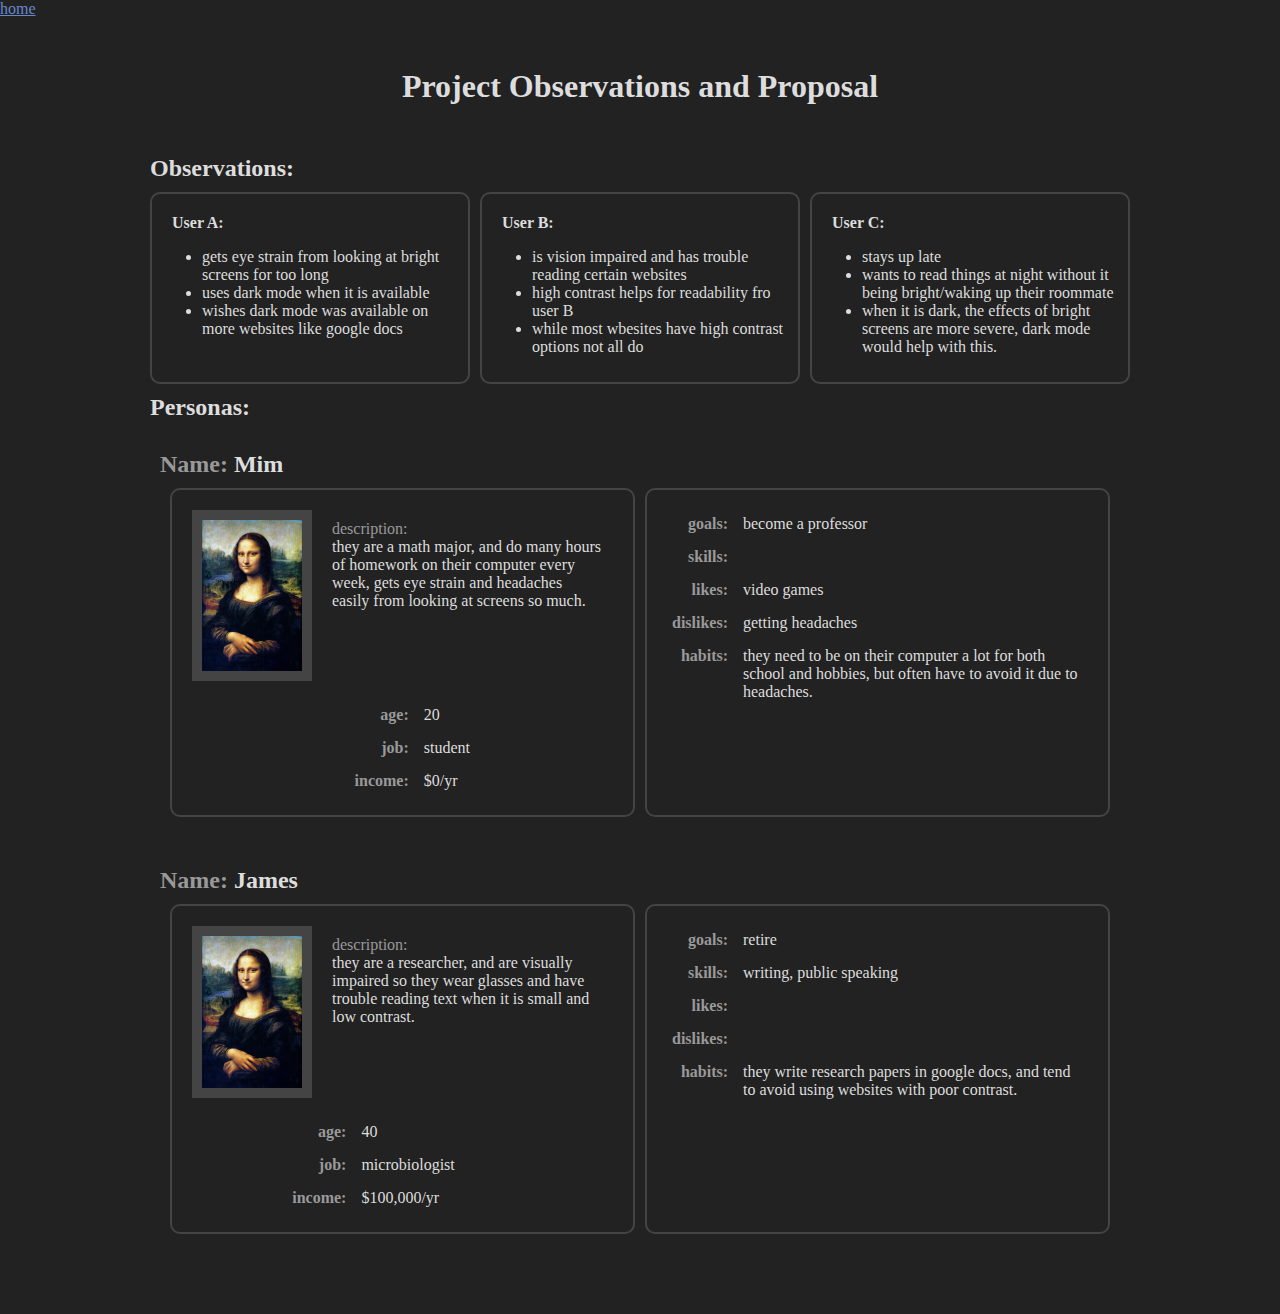
<file: observations_and_proposal.html>
<!DOCTYPE html>
<html>
<head>
  <meta charset="UTF-8">
  <meta name="viewport" content="width=device-width, initial-scale=1.0">
  <title>HCI project proposal</title>
  <style>
      #Personas{
        display:flex;
        flex-direction:column;
      }#Personas h2{margin:0 0 10px 0;}
      .persona{
        background-color: var(--div1);
        border-radius: 10px;
        margin:10px;
        padding:10px
      }
      .persona span{
        color:var(--txt2);
      }
      .persona img{
        border:10px solid var(--border);
      }
      #Personas table{
        width:100%;
        border-spacing: 5px;
        padding:5px;
      }
      #Personas td{
        vertical-align: top;
        padding:5px;
      }
      #Personas td:first-child {
        font-weight: bold;
        text-align: right;
        color:var(--txt2);
      }
      #Personas td:last-child{
        background-color:var(--div2);
      }
      #Personas .portrait{
        margin-left:auto;
        margin-right:auto;
        width:100px;
      }
  </style>
  <link href="/style.css" rel="stylesheet" type="text/css" media="all">
  <script>
    function show(id) {
      //shows element it is given
      document.getElementById(id).style.display = "block";
    }
    function hide(id) {
      //hides element it is given
      document.getElementById(id).style.display = "none";
    }
  </script>
</head>
<body>
  <a href="/index.html">home</a>
  <div id="container">
    <header>
      <h1>Project Observations and Proposal</h1>
    </header>
    <h2>Observations:</h2>
    <div class="wrapper">
      <div>
        <h4>User A:</h4>
        <ul>
        <li>gets eye strain from looking at bright screens for too long</li>
        <li>uses dark mode when it is available</li>
        <li>wishes dark mode was available on more websites like google docs</li>
        </ul>
      </div>
      <div>
        <h4>User B:</h4>
        <ul>
        <li>is vision impaired and has trouble reading certain websites</li>
        <li>high contrast helps for readability fro user B</li>
        <li>while most wbesites have high contrast options not all do</li>
        </ul>
      </div>
      <div>
        <h4>User C:</h4>
        <ul>
        <li>stays up late</li>
        <li>wants to read things at night without it being bright/waking up their roommate</li>
        <li>when it is dark, the effects of bright screens are more severe, dark mode would help with this.</li>
        </ul>
      </div>
    </div>
    <h2>Personas:</h2>
    <section id="Personas">
      <div class="persona" id="p1">
        <h2><span>Name:</span> Mim</h2>
        <div class="wrapper">
          <div class="left">
            <div class="wrapper">
              <img class="portrait" src="/images/monalisa.jpg">
              <div style="border:none">
                <p><span>description:</span></p>
                <p>
                  they are a math major, and do many hours of homework on their computer every week, gets eye strain and headaches easily from looking at screens so much.</td></tr>
                </p>
              </div>
            </div><!--wrapper-->
            <table>
              <tr><td>age:</td><td>20</td></tr>
              <tr><td>job:</td><td>student</td></tr>
              <tr><td>income:</td><td>$0/yr</td></tr>
            </table>
          </div><!--left-->
          <div class="right">
            <table>
              <tr><td>goals:</td><td>become a professor</td></tr>
              <tr><td>skills:</td><td></td></tr>
              <tr><td>likes:</td><td>video games</td></tr>
              <tr><td>dislikes:</td><td>getting headaches</td></tr>
              <tr><td>habits:</td><td>they need to be on their computer a lot for both school and hobbies, but often have to avoid it due to headaches.</td></tr>
            </table>
          </div>
        </div>
      </div><!--p1-->
      <div class="persona" id="p2">
        <h2><span>Name:</span> James</h2>
        <div class="wrapper">
          <div class="left">
            <div class="wrapper">
              <img class="portrait" src="/images/monalisa.jpg">
              <div style="border:none">
                <p><span>description:</span></p>
                <p>
                  they are a researcher, and are visually impaired so they wear glasses and have trouble reading text when it is small and low contrast.
                </p>
              </div>
            </div><!--wrapper-->
            <table>
              <tr><td>age:</td><td>40</td></tr>
              <tr><td>job:</td><td>microbiologist</td></tr>
              <tr><td>income:</td><td>$100,000/yr</td></tr>
            </table>
          </div><!--left-->
          <div class="right">
            <table>
              <tr><td>goals:</td><td>retire</td></tr>
              <tr><td>skills:</td><td>writing, public speaking</td></tr>
              <tr><td>likes:</td><td></td></tr>
              <tr><td>dislikes:</td><td></td></tr>
              <tr><td>habits:</td><td>they write research papers in google docs, and tend to avoid using websites with poor contrast.</td></tr>
            </table>
          </div><!--right-->
        </div><!--wrapper-->
      </div><!--p2-->
    </section><!--Personas-->
  </div><!--container-->
</body>
</html>
</file>
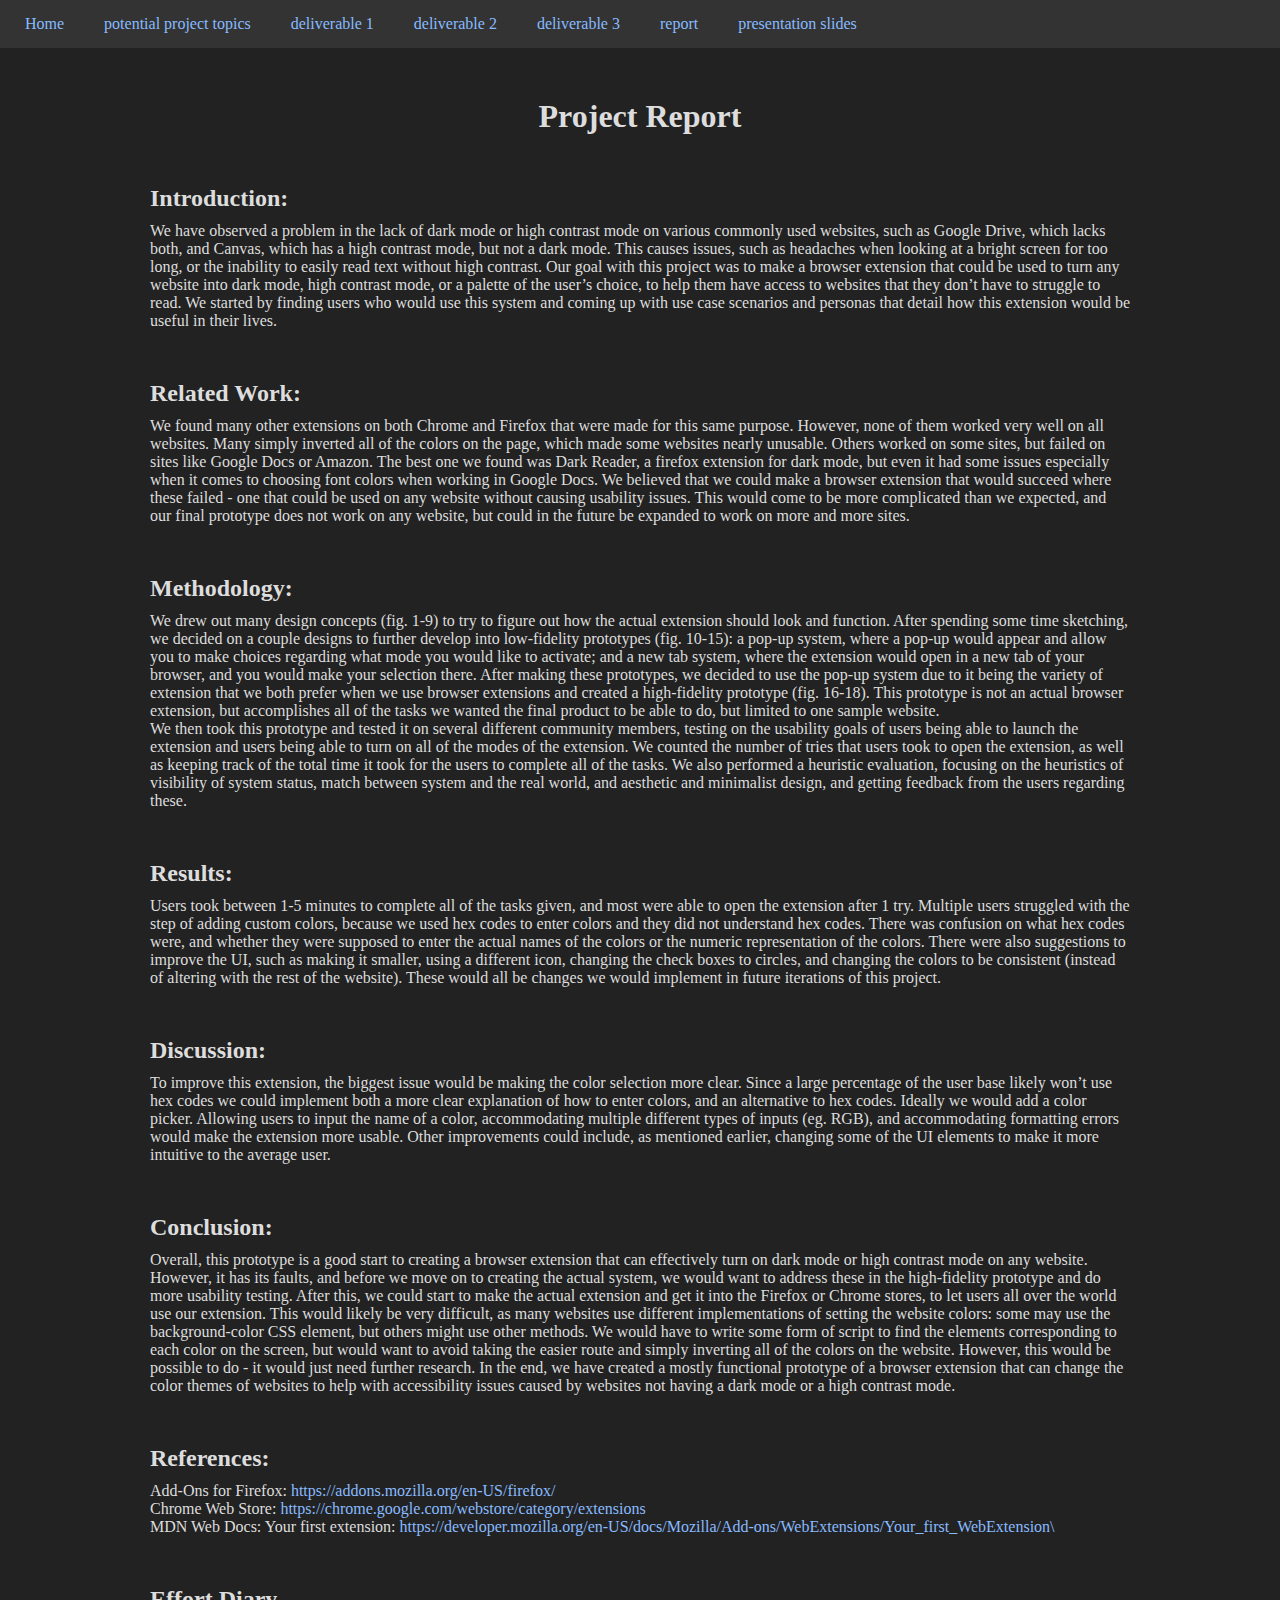
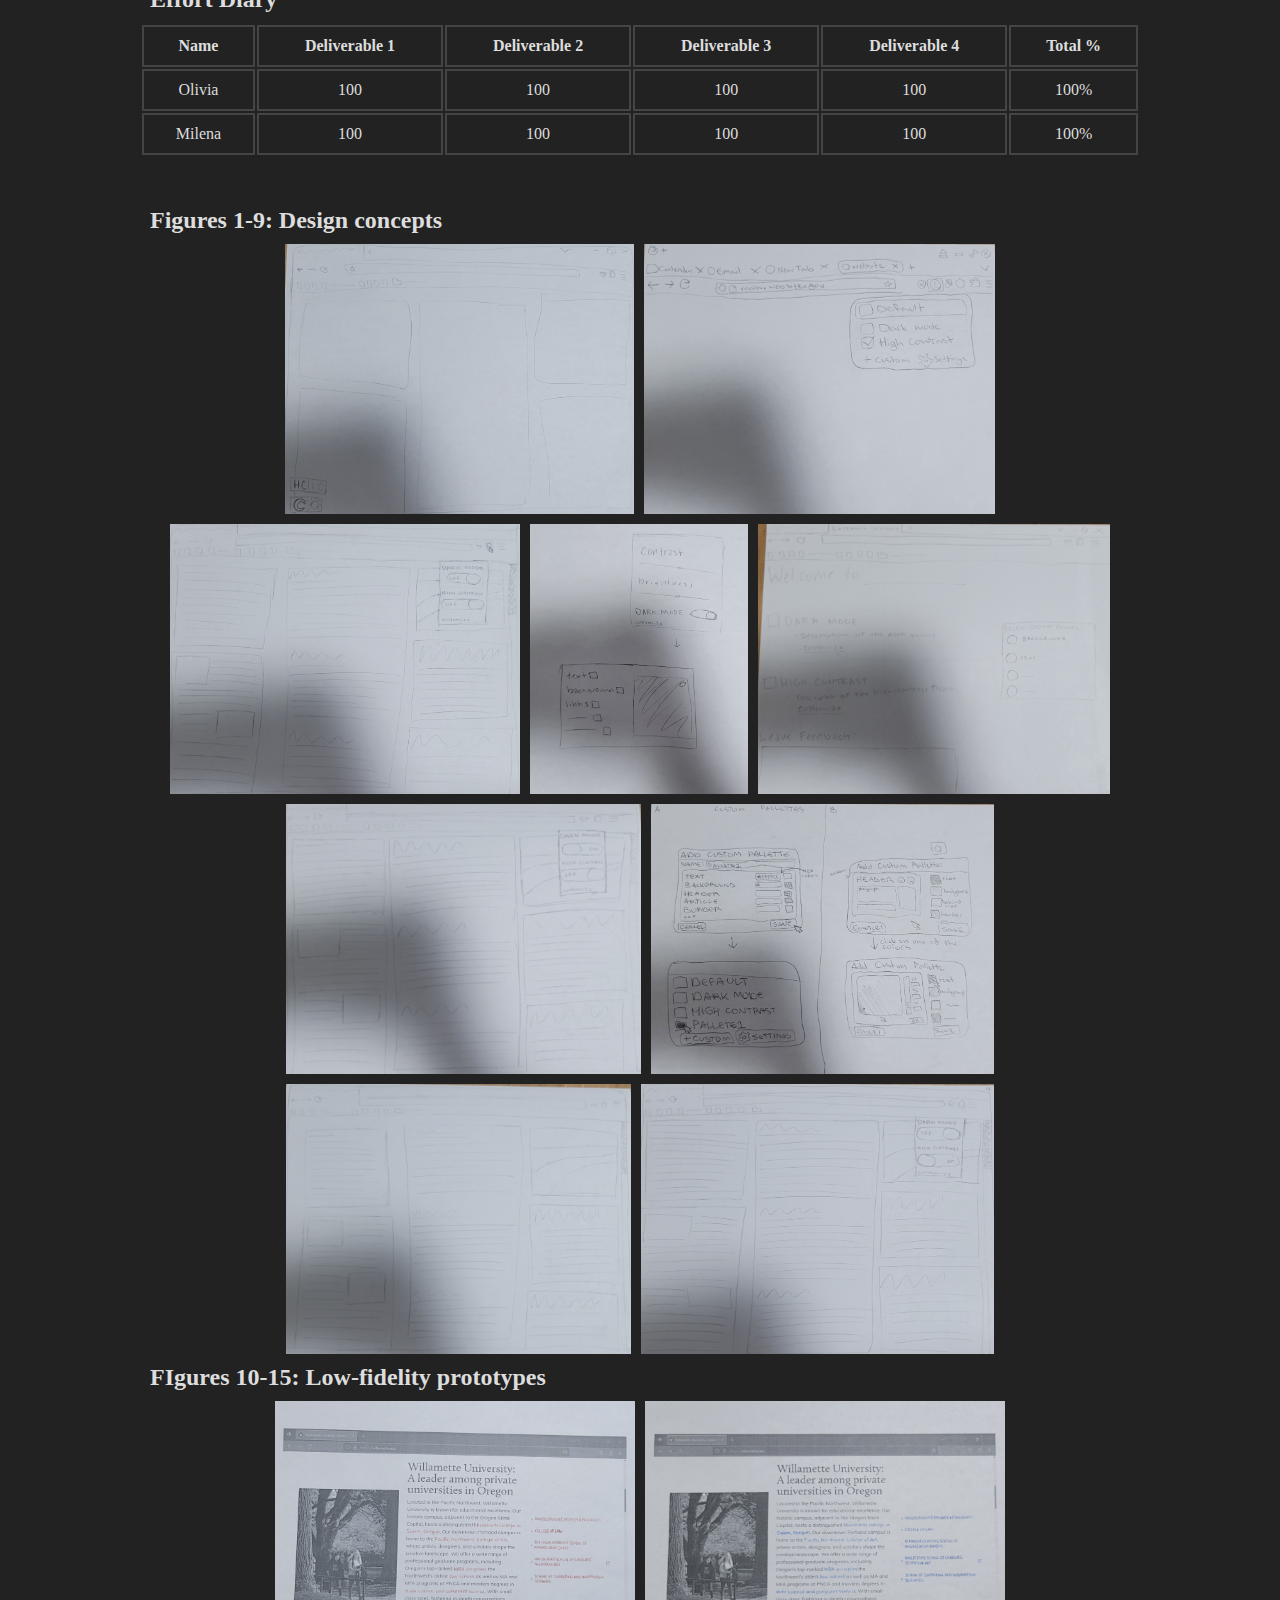
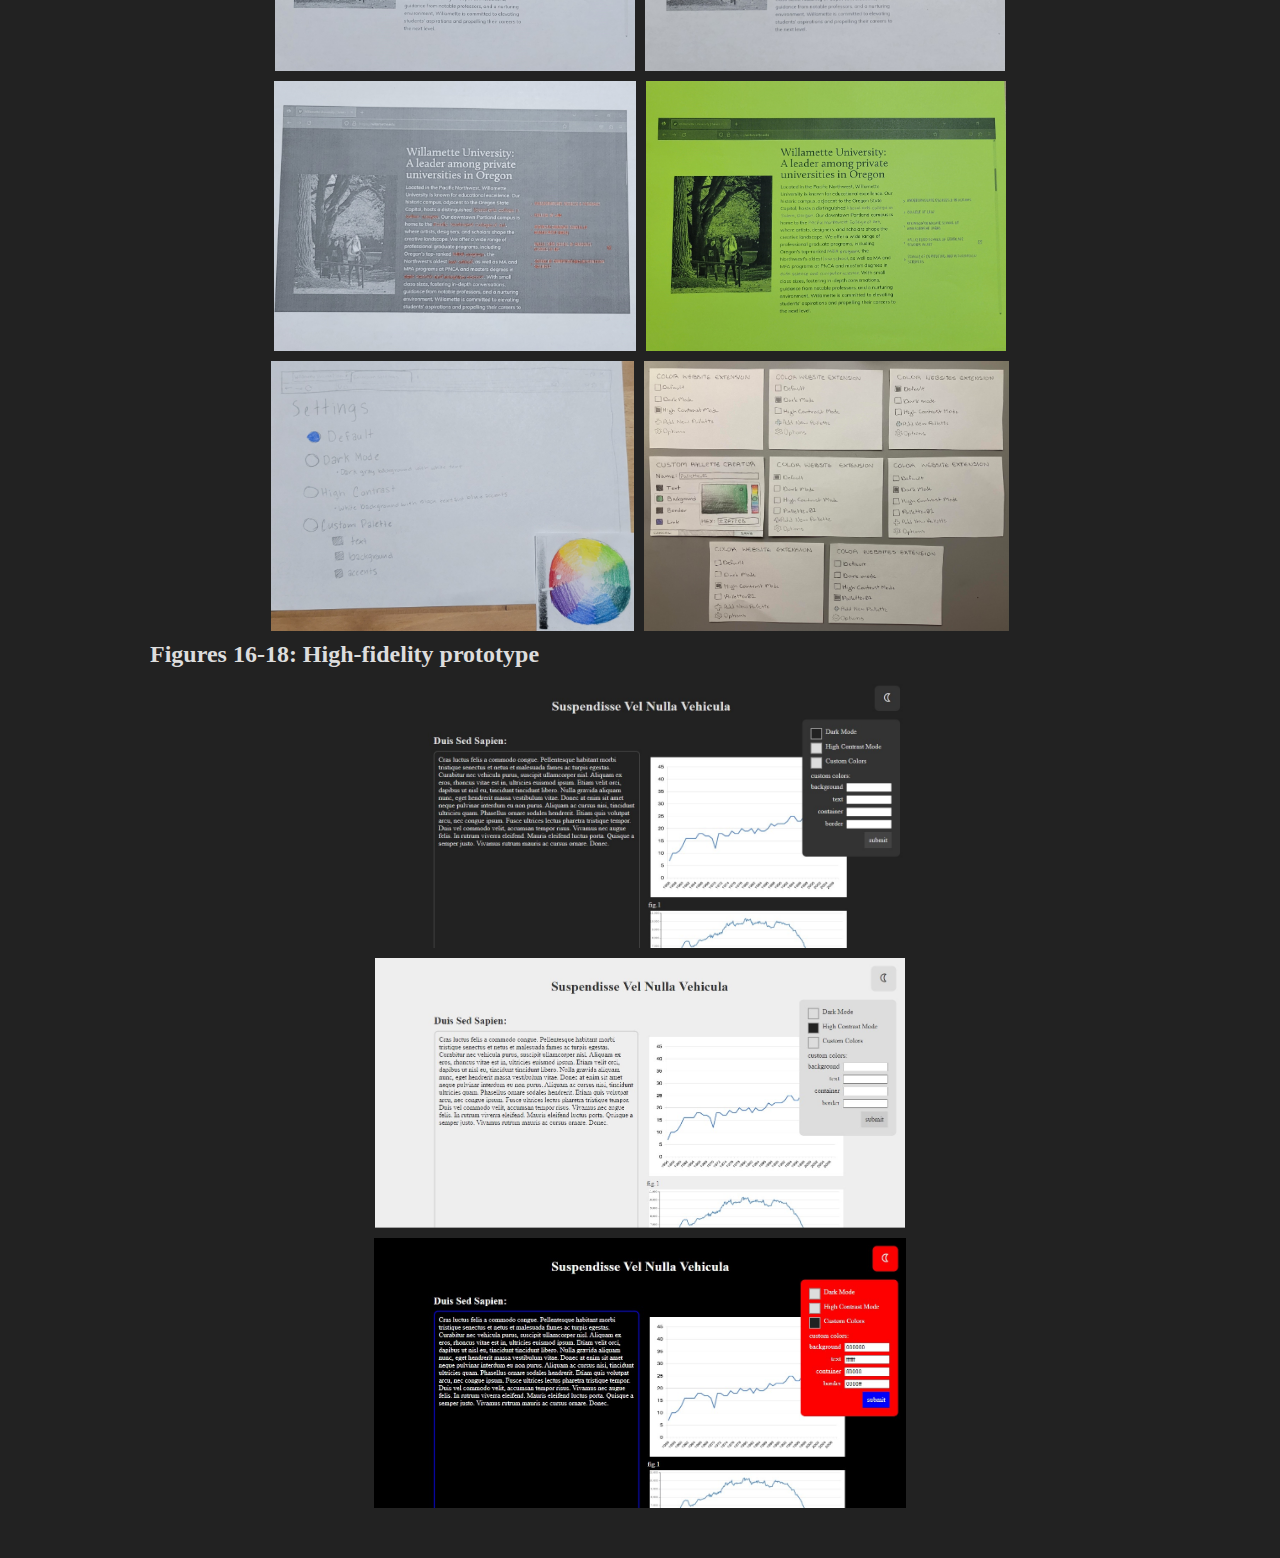
<file: report.html>
<!DOCTYPE html>
<html>
<head>
  <meta charset="UTF-8">
  <meta name="viewport" content="width=device-width, initial-scale=1.0">
  <meta http-equiv=“X-UA-Compatible” content=“ie=edge”>
  <title>HCI project</title>
   <style>
      .img-wrapper{
        margin:10px;
        display:flex;
        flex-direction:row;
        flex-wrap:wrap;
        gap:10px;
        justify-content: center;
      }
      .img-wrapper>img{
        max-height:30vh;
        box-sizing: border-box;
      }
    </style>
  <link href="style.css" rel="stylesheet" type="text/css" media="all">
  <script>
    function show(id) {
      //shows element it is given
      document.getElementById(id).style.display = "block";
    }
    function hide(id) {
      //hides element it is given
      document.getElementById(id).style.display = "none";
    }
  </script>
  <style>
    table{
      width:100%;
    }
    td, th{
      border:2px solid var(--border);
      text-align:center;
      padding:10px;
    }
    p{
      margin:10px;
      margin-bottom:50px;
    }
  </style>
</head>
<body>
  <nav>
    <a href="index.html">Home</a>
    <a href="documents/Potential Project Topics - Group 1.pdf">potential project topics</a>
    <a href="deliverable_1.html">deliverable 1</a>
    <a href="deliverable_2.html">deliverable 2</a>
    <a href="deliverable_3.html">deliverable 3</a>
    <a href="report.html">report</a>
    <a href="documents/hci group 1 slides.pdf">presentation slides</a>
  </nav>
  <div id="container">
    <h1>Project Report</h1>
    <section id="report">
      <h2>Introduction:</h2>
      <p>
We have observed a problem in the lack of dark mode or high contrast mode on various commonly used websites, such as Google Drive, which lacks both, and Canvas, which has a high contrast mode, but not a dark mode. This causes issues, such as headaches when looking at a bright screen for too long, or the inability to easily read text without high contrast. Our goal with this project was to make a browser extension that could be used to turn any website into dark mode, high contrast mode, or a palette of the user’s choice, to help them have access to websites that they don’t have to struggle to read. We started by finding users who would use this system and coming up with use case scenarios and personas that detail how this extension would be useful in their lives.      
      </p>
      <h2>Related Work:</h2>
      <p>
We found many other extensions on both Chrome and Firefox that were made for this same purpose. However, none of them worked very well on all websites. Many simply inverted all of the colors on the page, which made some websites nearly unusable. Others worked on some sites, but failed on sites like Google Docs or Amazon.  The best one we found was Dark Reader, a firefox extension for dark mode, but even it had some issues especially when it comes to choosing font colors when working in Google Docs. We believed that we could make a browser extension that would succeed where these failed - one that could be used on any website without causing usability issues. This would come to be more complicated than we expected, and our final prototype does not work on any website, but could in the future be expanded to work on more and more sites.       </p>
      <h2>Methodology:</h2>
      <p>
We drew out many design concepts (fig. 1-9) to try to figure out how the actual extension should look and function. After spending some time sketching, we decided on a couple designs to further develop into low-fidelity prototypes (fig. 10-15): a pop-up system, where a pop-up would appear and allow you to make choices regarding what mode you would like to activate; and a new tab system, where the extension would open in a new tab of your browser, and you would make your selection there. After making these prototypes, we decided to use the pop-up system due to it being the variety of extension that we both prefer when we use browser extensions and created a high-fidelity prototype (fig. 16-18). This prototype is not an actual browser extension, but accomplishes all of the tasks we wanted the final product to be able to do, but limited to one sample website. <br>
We then took this prototype and tested it on several different community members, testing on the usability goals of users being able to launch the extension and users being able to turn on all of the modes of the extension. We counted the number of tries that users took to open the extension, as well as keeping track of the total time it took for the users to complete all of the tasks. We also performed a heuristic evaluation, focusing on the heuristics of visibility of system status, match between system and the real world, and aesthetic and minimalist design, and getting feedback from the users regarding these.     
      </p>
      <h2>Results:</h2>
      <p>
Users took between 1-5 minutes to complete all of the tasks given, and most were able to open the extension after 1 try. Multiple users struggled with the step of adding custom colors, because we used hex codes to enter colors and they did not understand hex codes. There was confusion on what hex codes were, and whether they were supposed to enter the actual names of the colors or the numeric representation of the colors. There were also suggestions to improve the UI, such as making it smaller, using a different icon, changing the check boxes to circles, and changing the colors to be consistent (instead of altering with the rest of the website). These would all be changes we would implement in future iterations of this project. 
      </p>
      <h2>Discussion:</h2>
      <p>
To improve this extension, the biggest issue would be making the color selection more clear. Since a large percentage of the user base likely won’t use hex codes we could implement both a more clear explanation of how to enter colors, and an alternative to hex codes. Ideally we would add a color picker. Allowing users to input the name of a color, accommodating multiple different types of inputs (eg. RGB), and accommodating formatting errors would make the extension more usable. Other improvements could include, as mentioned earlier, changing some of the UI elements to make it more intuitive to the average user. 
      </p>
      <h2>Conclusion:</h2>
      <p>
Overall, this prototype is a good start to creating a browser extension that can effectively turn on dark mode or high contrast mode on any website. However, it has its faults, and before we move on to creating the actual system, we would want to address these in the high-fidelity prototype and do more usability testing. After this, we could start to make the actual extension and get it into the Firefox or Chrome stores, to let users all over the world use our extension. This would likely be very difficult, as many websites use different implementations of setting the website colors: some may use the background-color CSS element, but others might use other methods. We would have to write some form of script to find the elements corresponding to each color on the screen, but would want to avoid taking the easier route and simply inverting all of the colors on the website. However, this would be possible to do - it would just need further research. In the end, we have created a mostly functional prototype of a browser extension that can change the color themes of websites to help with accessibility issues caused by websites not having a dark mode or a high contrast mode.
      </p>
      <h2>References:</h2>
      <p>
        Add-Ons for Firefox: <a href="https://addons.mozilla.org/en-US/firefox/" target="_blank">https://addons.mozilla.org/en-US/firefox/</a>
        <br>
        Chrome Web Store: <a href="https://chrome.google.com/webstore/category/extensions" target="_blank">https://chrome.google.com/webstore/category/extensions</a>
        <br>
        MDN Web Docs: Your first extension: <a href="https://developer.mozilla.org/en-US/docs/Mozilla/Add-ons/WebExtensions/Your_first_WebExtension\" target="_blank">https://developer.mozilla.org/en-US/docs/Mozilla/Add-ons/WebExtensions/Your_first_WebExtension\</a>
      </p>
    </section>
    <section id="effortdiary">
      <h2>Effort Diary</h2>
      <table>
        <tr>
          <th>Name</th>
          <th>Deliverable 1</th>
          <th>Deliverable 2</th>
          <th>Deliverable 3</th>
          <th>Deliverable 4</th>
          <th>Total %</th>
        </tr>
        <tr>
          <td>Olivia</td>
          <td>100</td>
          <td>100</td>
          <td>100</td>
          <td>100</td>
          <td>100%</td>
        </tr>
        <tr>
          <td>Milena</td>
          <td>100</td>
          <td>100</td>
          <td>100</td>
          <td>100</td>
          <td>100%</td>
        </tr>
      </table>
    </section>
    <section id="images">
      <h2>Figures 1-9: Design concepts</h2>
      <div class="img-wrapper">
        <img src="images/sketch1.png">
        <img src="images/sketch5.png">
        <img src="images/sketch8.png">
        <img src="images/sketch2.png">
        <img src="images/sketch6.png">
        <img src="images/sketch9.png">
        <img src="images/sketch3-4.png">
        <img src="images/sketch7.png">
        <img src="images/sketch10.png">
      </div>
      <h2>FIgures 10-15: Low-fidelity prototypes</h2>
      <div class="img-wrapper">
        <img src="images/prototype_default.jpg">
        <img src="images/prototype_high_contrast.jpg">
        <img src="images/prototype_dark_mode.jpg">
        <img src="images/prototype_custom_palette.jpg">
        <img src="images/prototype_new_tab.jpg">
        <img src="images/prototype_popups.jpg">
      </div>
      <h2>Figures 16-18: High-fidelity prototype</h2>
      <div class="img-wrapper">
        <img src="images/high_fidelity_dark.jpg">
        <img src="images/high_fidelity_hc.jpg">
        <img src="images/high_fidelity_custom.jpg">
      </div>
    </section>
  </div><!--container-->
</body>
</html>
</file>
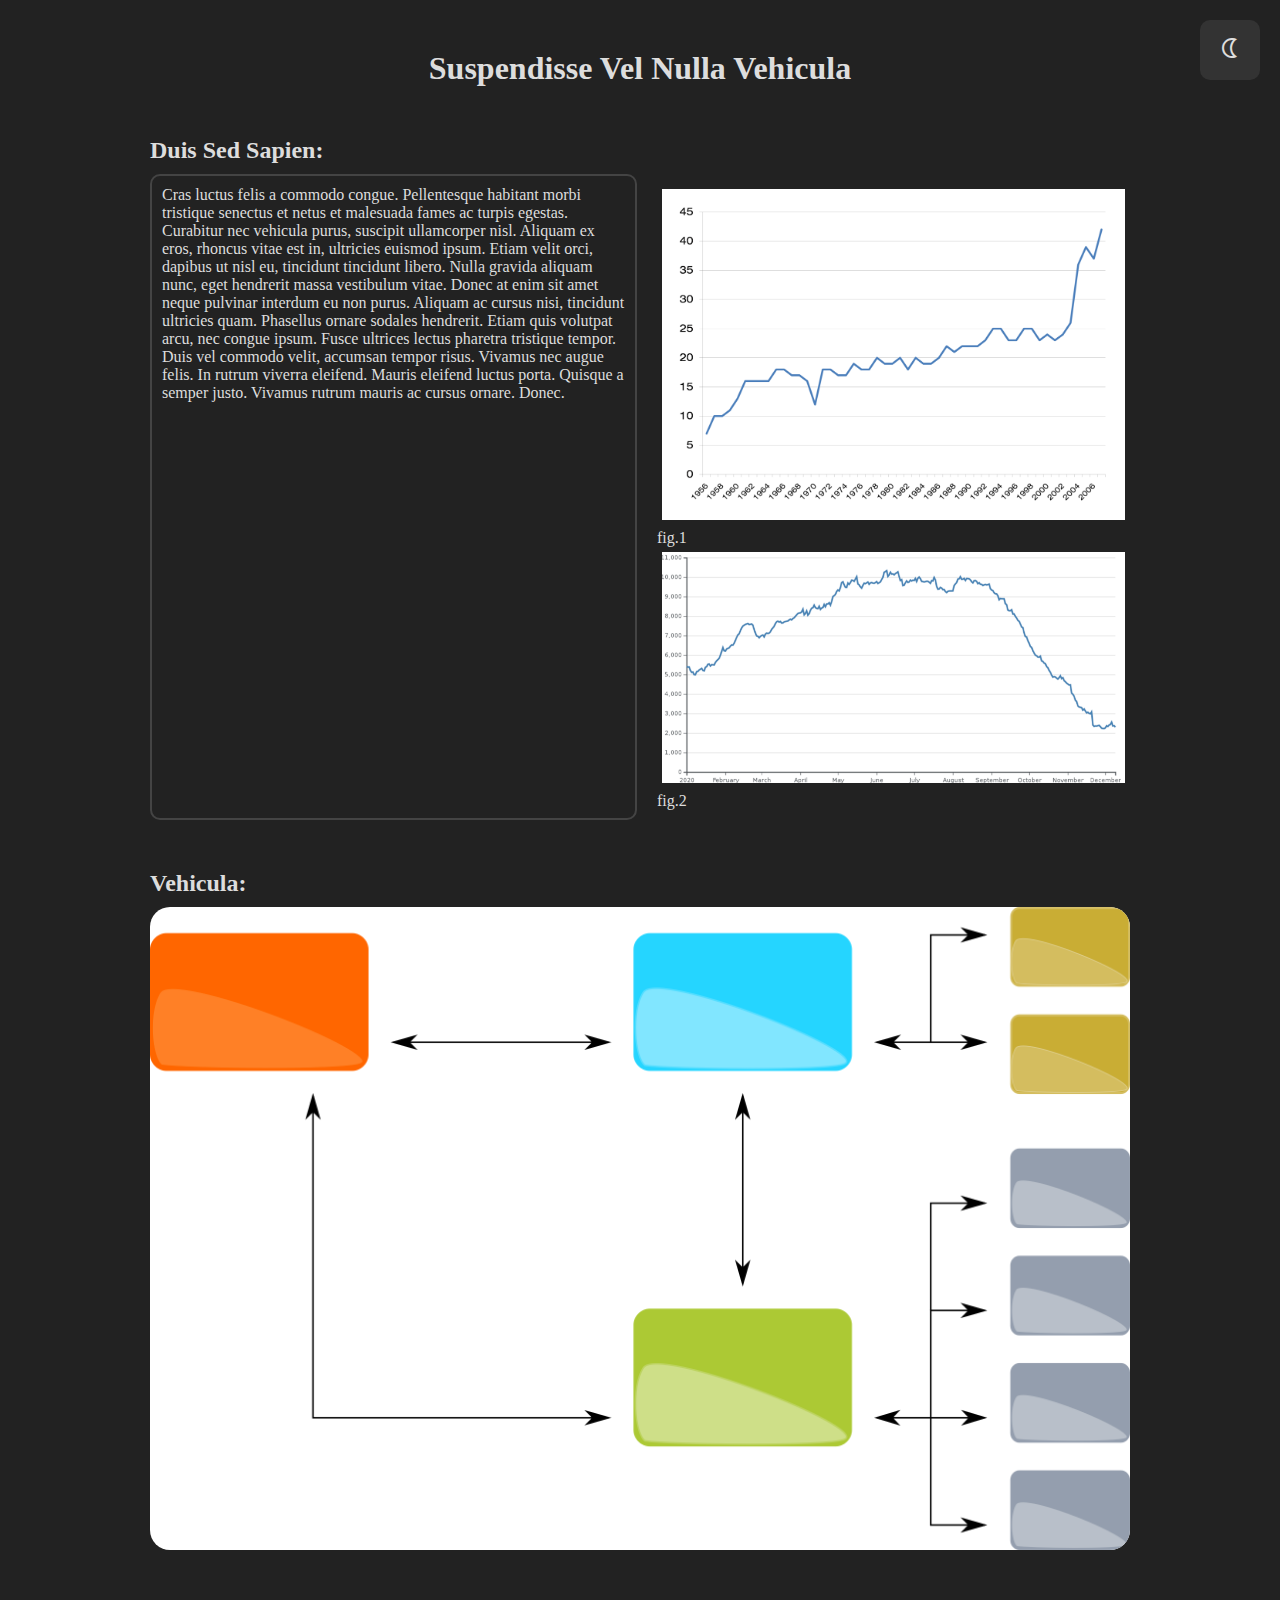
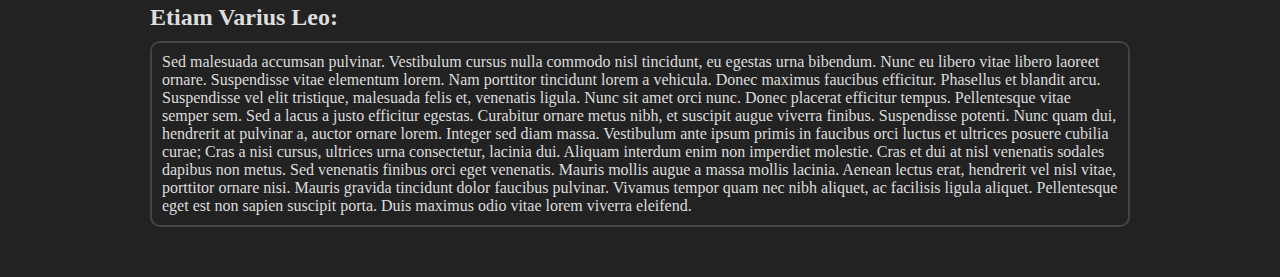
<file: test.html>
<!DOCTYPE html>
<html>
<head>
  <meta charset="UTF-8">
  <meta name="viewport" content="width=device-width, initial-scale=1.0">
  <meta http-equiv=“X-UA-Compatible” content=“ie=edge”>
  <title>HCI project</title>
  <style>
      #Personas{
        display:flex;
        flex-direction:column;
      }#Personas h2{margin:0 0 10px 0;}
      .persona{
        background-color: var(--div);
        border-radius: 10px;
        margin:10px;
        padding:10px
      }
      .persona span{
        color:var(--txt2);
      }
      table{
        width:100%;
        border-spacing: 5px;
        padding:5px;
      }
      td{
        vertical-align: top;
        padding:5px;
      }
      td:first-child {
        font-weight: bold;
        text-align: right;
        color:var(--txt2);
      }
      td:last-child{
        background-color:var(--div2);
      }
      .portrait{
        border:10px solid var(--border);
        margin-left:auto;
        margin-right:auto;
        width:100px;
      }
      .figure{
        box-sizing: border-box;
        margin:5px;
        width:100%;
      }
      .material-symbols-outlined {
        font-variation-settings:
        'FILL' 0,
        'wght' 400,
        'GRAD' 0,
        'opsz' 24;
        user-select: none;
      }
  </style>
  <link rel="stylesheet" href="https://fonts.googleapis.com/css2?family=Material+Symbols+Outlined:opsz,wght,FILL,GRAD@20..48,100..700,0..1,-50..200" />
  <link href="style.css" rel="stylesheet" type="text/css" media="all">
  <script>
    const root = document.querySelector(':root');
    const colors = {
      'dark':{
        'bg':'#222222',
        'txt':'#dddddd',
        'div':'#333333',
        'border':'#444444'
      },
      'light':{
        'bg':'#eeeeee',
        'txt':'#333333',
        'div':'#dddddd',
        'border':'#cccccc'
      },
      'custom':{
        'bg':'#eeeeee',
        'txt':'#333333',
        'div':'#dddddd',
        'border':'#cccccc'
      }
    }

    function updateColors(){
      console.log('UPDATE COLORS');
      update('bg');
      update('txt');
      update('div');
      update('border');
      custom();
    }
    function update(input){
      let value = document.getElementById(input).value.trim();
      if (value != ''){
        colors['custom'][input] = '#' + document.getElementById(input).value
      }
    }

    function show(id) {
      //shows element it is given
      console.log('SHOW ' + id);
      document.getElementById(id).style.display = "block";
    }
    function hide(id) {
      console.log('HIDE ' + id);
      //hides element it is given
      document.getElementById(id).style.display = "none";
    }
    function showhide(id) {
      //hides or shows element it is given based on its current state
      var display = document.getElementById(id).style.display;
      if (display == "none") {
        show(id);
      } else {
        hide(id);
      }
    }
    function dark_mode(){
      console.log('DARK MODE');
      document.getElementById('dkm').style.backgroundColor = "#222222";
      document.getElementById('hcm').style.backgroundColor = "#dddddd";
      document.getElementById('csm').style.backgroundColor = "#dddddd";
      change_colors("dark");
    }
    function high_contrast(){
      console.log('LIGHT MODE');
      document.getElementById('dkm').style.backgroundColor = "#dddddd";
      document.getElementById('hcm').style.backgroundColor = "#222222";
      document.getElementById('csm').style.backgroundColor = "#dddddd";
      change_colors("light");
    }
    function custom(){
      console.log('CUSTOM MODE');
      document.getElementById('dkm').style.backgroundColor = "#dddddd";
      document.getElementById('hcm').style.backgroundColor = "#dddddd";
      document.getElementById('csm').style.backgroundColor = "#222222";
      change_colors("custom");
    }
    function change_colors(mode){
      console.log('CHANGE COLORS ' + mode);
      root.style.setProperty('--bg', colors[mode]['bg'])
      root.style.setProperty('--txt', colors[mode]['txt'])
      root.style.setProperty('--div', colors[mode]['div'])
      root.style.setProperty('--border', colors[mode]['border'])
    }

    // set css variable
    root.style.setProperty('--my-color', 'blue');
  </script>
</head>
<body>
  <div id="extension-icon" onclick="showhide('extension-popup')">
    <div class="icon" ><span class="material-symbols-outlined">
      nightlight
      </span>
    </div>
  </div>
  <div id="extension-popup" style="display:none">
    <ul>
      <li><button style="background-color:#222222" id="dkm" onclick="dark_mode()"></button>Dark Mode</li>
      <li><button id="hcm" onclick="high_contrast()"></button>High Contrast Mode</li>
      <li><button id="csm" onclick="custom()"></button>Custom Colors</li>
      <li>custom colors:</li>
      <li><label for="bg">background</label>
      <input type="text" id="bg" name="bg" required minlength="2" maxlength="8" size="10" /></li>
      <li><label for="txt">text</label>
      <input type="text" id="txt" name="txt" required minlength="2" maxlength="8" size="10" /></li>
      <li><label for="div">container</label>
      <input type="text" id="div" name="div" required minlength="2" maxlength="8" size="10" /></li>
      <li><label for="border">border</label>
      <input type="text" id="border" name="border" required minlength="2" maxlength="8" size="10" /></li>
      <li><div id="custom_submit" onclick="updateColors()">submit</div></li>
    </ul>
  </div>
  <div id="container">
    <h1>Suspendisse Vel Nulla Vehicula</h1>
    <section id="problem">
      <h2>Duis Sed Sapien:</h2>
      <div class="wrapper">
        <div>
          Cras luctus felis a commodo congue. Pellentesque habitant morbi tristique senectus et netus et malesuada fames ac turpis egestas. Curabitur nec vehicula purus, suscipit ullamcorper nisl. Aliquam ex eros, rhoncus vitae est in, ultricies euismod ipsum. Etiam velit orci, dapibus ut nisl eu, tincidunt tincidunt libero. Nulla gravida aliquam nunc, eget hendrerit massa vestibulum vitae. Donec at enim sit amet neque pulvinar interdum eu non purus. Aliquam ac cursus nisi, tincidunt ultricies quam. Phasellus ornare sodales hendrerit. Etiam quis volutpat arcu, nec congue ipsum. Fusce ultrices lectus pharetra tristique tempor. Duis vel commodo velit, accumsan tempor risus. Vivamus nec augue felis. In rutrum viverra eleifend. Mauris eleifend luctus porta. Quisque a semper justo. Vivamus rutrum mauris ac cursus ornare. Donec. 
        </div>
        <div style="border:none;">
          <img class="figure" src="images/chart1.png">
          <p>fig.1</p>
          <img class="figure" src="images/chart2.png">
          <p>fig.2</p>
        </div>
      </div><!--wrapper-->
    </section><!--problem-->
    
    <section id="diagram">
      <h2>Vehicula:</h2>
      <div style="margin:10px">
        <img src="images/diagram.png" style="width:100%;border-radius:20px;background-color:white;">
      </div>
      
    </section><!--diagram-->
    <section id="scenario">
      <h2>Etiam Varius Leo:</h2>
      <div class="wrapper">
        <div>
        

Sed malesuada accumsan pulvinar. Vestibulum cursus nulla commodo nisl tincidunt, eu egestas urna bibendum. Nunc eu libero vitae libero laoreet ornare. Suspendisse vitae elementum lorem. Nam porttitor tincidunt lorem a vehicula. Donec maximus faucibus efficitur. Phasellus et blandit arcu. Suspendisse vel elit tristique, malesuada felis et, venenatis ligula. Nunc sit amet orci nunc. Donec placerat efficitur tempus. Pellentesque vitae semper sem. Sed a lacus a justo efficitur egestas. Curabitur ornare metus nibh, et suscipit augue viverra finibus. Suspendisse potenti. Nunc quam dui, hendrerit at pulvinar a, auctor ornare lorem. Integer sed diam massa.

Vestibulum ante ipsum primis in faucibus orci luctus et ultrices posuere cubilia curae; Cras a nisi cursus, ultrices urna consectetur, lacinia dui. Aliquam interdum enim non imperdiet molestie. Cras et dui at nisl venenatis sodales dapibus non metus. Sed venenatis finibus orci eget venenatis. Mauris mollis augue a massa mollis lacinia. Aenean lectus erat, hendrerit vel nisl vitae, porttitor ornare nisi. Mauris gravida tincidunt dolor faucibus pulvinar. Vivamus tempor quam nec nibh aliquet, ac facilisis ligula aliquet. Pellentesque eget est non sapien suscipit porta. Duis maximus odio vitae lorem viverra eleifend.  </div>
      </div><!--wrapper-->
    </section><!--scenario-->
  </div><!--container-->
</body>
</html>
</file>
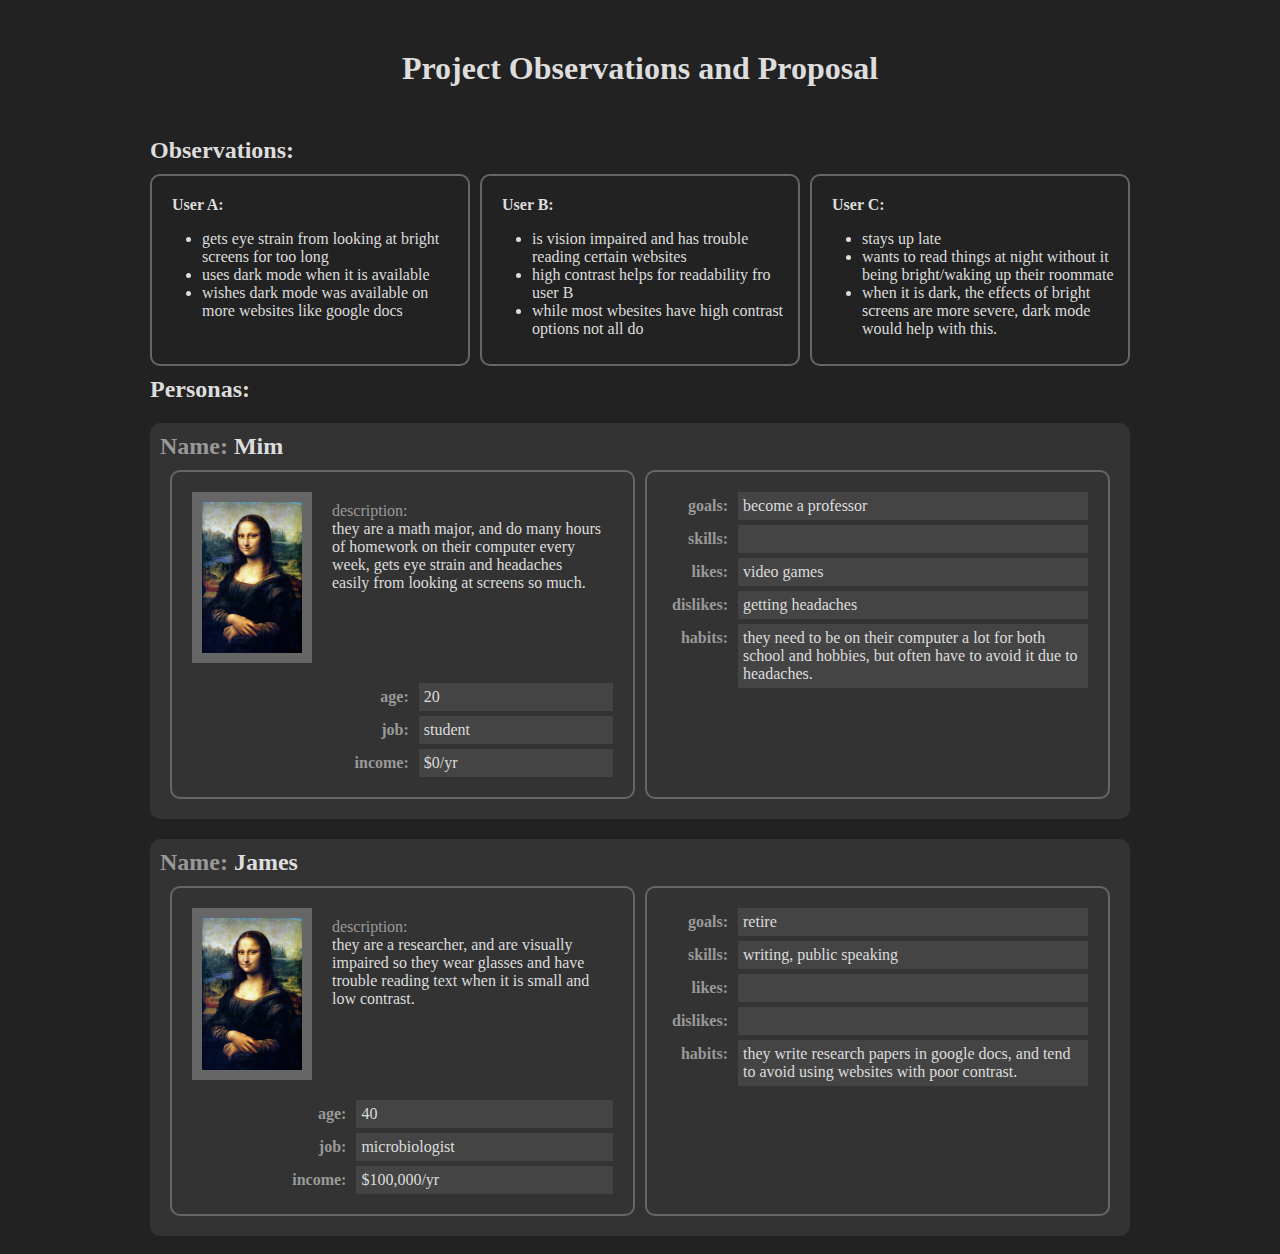
<file: images/observations_and_proposal.html>
<!DOCTYPE html>
<html>
<head>
  <meta charset="UTF-8">
  <meta name="viewport" content="width=device-width, initial-scale=1.0">
  <title>HCI project proposal</title>
  <style>
    :root{
      --bg:#222222;
      --txt:#dddddd;
      --div1:#333333;
      --div2:#444444;
      --border:#666666;
      --txt2:#999999;
    }
    body{
      background-color: var(--bg);
      color:var(--txt)
    }
    header{
      text-align: center;
      margin:50px;
    }
    #container{
      margin:auto;
      max-width: 1000px;
    }
    p{margin:0px;}
    h1, h2, h4{margin:10px;}
    .wrapper{
      margin:10px;
      display:flex;
      flex-direction:row;
      gap:10px;
    }
    .wrapper>div{
      border:2px solid var(--border);
      border-radius: 10px;
      padding:10px;
      flex: 1;
    }

    /*personas:*/

      #Personas{
        display:flex;
        flex-direction:column;
      }#Personas h2{margin:0 0 10px 0;}
      .persona{
        background-color: var(--div1);
        border-radius: 10px;
        margin:10px;
        padding:10px
      }
      .persona span{
        color:var(--txt2);
      }
      .persona img{
        border:10px solid var(--border);
      }
      #Personas table{
        width:100%;
        border-spacing: 5px;
        padding:5px;
      }
      #Personas td{
        vertical-align: top;
        padding:5px;
      }
      #Personas td:first-child {
        font-weight: bold;
        text-align: right;
        color:var(--txt2);
      }
      #Personas td:last-child{
        background-color:var(--div2);
      }
      #Personas .portrait{
        margin-left:auto;
        margin-right:auto;
        width:100px;
      }
  </style>
  <script>
    function show(id) {
      //shows element it is given
      document.getElementById(id).style.display = "block";
    }
    function hide(id) {
      //hides element it is given
      document.getElementById(id).style.display = "none";
    }
  </script>
</head>
<body>
  <div id="container">
    <header>
      <h1>Project Observations and Proposal</h1>
    </header>
    <h2>Observations:</h2>
    <div class="wrapper">
      <div>
        <h4>User A:</h4>
        <ul>
        <li>gets eye strain from looking at bright screens for too long</li>
        <li>uses dark mode when it is available</li>
        <li>wishes dark mode was available on more websites like google docs</li>
        </ul>
      </div>
      <div>
        <h4>User B:</h4>
        <ul>
        <li>is vision impaired and has trouble reading certain websites</li>
        <li>high contrast helps for readability fro user B</li>
        <li>while most wbesites have high contrast options not all do</li>
        </ul>
      </div>
      <div>
        <h4>User C:</h4>
        <ul>
        <li>stays up late</li>
        <li>wants to read things at night without it being bright/waking up their roommate</li>
        <li>when it is dark, the effects of bright screens are more severe, dark mode would help with this.</li>
        </ul>
      </div>
    </div>
    <h2>Personas:</h2>
    <section id="Personas">
      <div class="persona" id="p1">
        <h2><span>Name:</span> Mim</h2>
        <div class="wrapper">
          <div class="left">
            <div class="wrapper">
              <img class="portrait" src="/images/monalisa.jpg">
              <div style="border:none">
                <p><span>description:</span></p>
                <p>
                  they are a math major, and do many hours of homework on their computer every week, gets eye strain and headaches easily from looking at screens so much.</td></tr>
                </p>
              </div>
            </div><!--wrapper-->
            <table>
              <tr><td>age:</td><td>20</td></tr>
              <tr><td>job:</td><td>student</td></tr>
              <tr><td>income:</td><td>$0/yr</td></tr>
            </table>
          </div><!--left-->
          <div class="right">
            <table>
              <tr><td>goals:</td><td>become a professor</td></tr>
              <tr><td>skills:</td><td></td></tr>
              <tr><td>likes:</td><td>video games</td></tr>
              <tr><td>dislikes:</td><td>getting headaches</td></tr>
              <tr><td>habits:</td><td>they need to be on their computer a lot for both school and hobbies, but often have to avoid it due to headaches.</td></tr>
            </table>
          </div>
        </div>
      </div><!--p1-->
      <div class="persona" id="p2">
        <h2><span>Name:</span> James</h2>
        <div class="wrapper">
          <div class="left">
            <div class="wrapper">
              <img class="portrait" src="/images/monalisa.jpg">
              <div style="border:none">
                <p><span>description:</span></p>
                <p>
                  they are a researcher, and are visually impaired so they wear glasses and have trouble reading text when it is small and low contrast.
                </p>
              </div>
            </div><!--wrapper-->
            <table>
              <tr><td>age:</td><td>40</td></tr>
              <tr><td>job:</td><td>microbiologist</td></tr>
              <tr><td>income:</td><td>$100,000/yr</td></tr>
            </table>
          </div><!--left-->
          <div class="right">
            <table>
              <tr><td>goals:</td><td>retire</td></tr>
              <tr><td>skills:</td><td>writing, public speaking</td></tr>
              <tr><td>likes:</td><td></td></tr>
              <tr><td>dislikes:</td><td></td></tr>
              <tr><td>habits:</td><td>they write research papers in google docs, and tend to avoid using websites with poor contrast.</td></tr>
            </table>
          </div><!--right-->
        </div><!--wrapper-->
      </div><!--p2-->
    </section><!--Personas-->
  </div><!--container-->
</body>
</html>
</file>
<file: style.css>
:root{
  --bg:#222222;
  --bg0:#222222cc;
  --txt:#dddddd;
  --div:#333333;
  --border:#444444;
  --txt2:#999999;
  --link:#88BBFF;
  --link2:#6688CC;
  --link3:#9966DD;
}
body{
  padding:0;
  margin:0;
  background-color: var(--bg);
  color:var(--txt)
}
#container{
  margin:auto;
  max-width: 1000px;
}
nav{
  display:flex;
  padding:5px;
  background-color: var(--div);
}
nav a{
  margin:0 10px 0 10px;
  display:block;
  height:min-content;
  padding:10px;
  border-radius:5px;
}
nav a:hover{
  background-color:var(--border);
}
section{
  margin-bottom:50px;
}
p{margin:0px;}
h1{margin:50px; text-align: center;}
h2, h3, h4{margin:10px;}
a:link{text-decoration: none;color:var(--link);}
a:visited{color:var(--link)}
a:hover{text-decoration: underline;color:var(--link2)}
a:active{color:var(--link3)}
.wrapper{
  margin:10px;
  display:flex;
  flex-direction:row;
  gap:10px;
}
.wrapper>div{
  border:2px solid var(--border);
  border-radius: 10px;
  padding:10px;
  flex: 1;
}
.wrapper>div>img{
  width:100%;
  box-sizing: border-box;
}

#extension-icon{
  background-color: var(--div);
  position:fixed;
  display:flex;
  flex-direction: column;
  justify-content: center;
  top:20px;
  right:20px;
  width:60px;
  height:60px;
  text-align:center;
  border-radius:10px;
}
#extension-icon:hover{
  background-color:var(--border)
}
#extension-popup{
  background-color: var(--div);
  position:fixed;
  top:100px;
  right:20px;
  padding:20px;
  border-radius:10px;
}
#extension-popup li{
  display:flex;
  margin: 0.5em 0 0.5em 0;
  list-style-type:none;
  gap:0.5em;
}
#extension-popup ul{
  padding:0;
  margin:0;
}
#extension-popup li:first-child{
  margin:0 0 0.5em 0;
}
#extension-popup li:last-child{
  margin:0.5em 0 0 0;
}
#extension-popup button{
  background-color:#dddddd;
  border:2px solid var(--txt2);
  display:block;
  width:2em;
  height:2em;
}
#dkm{background-color:var(--bg)}
label{
  margin-right:0;
  margin-left:auto;
}
#custom_submit{
  background-color: var(--border);
  margin-left:auto;
  margin-right:0;
  padding:10px;
  user-select: none;
}
#custom_submit:hover{
  background-color:var(--bg);
}
</file>
